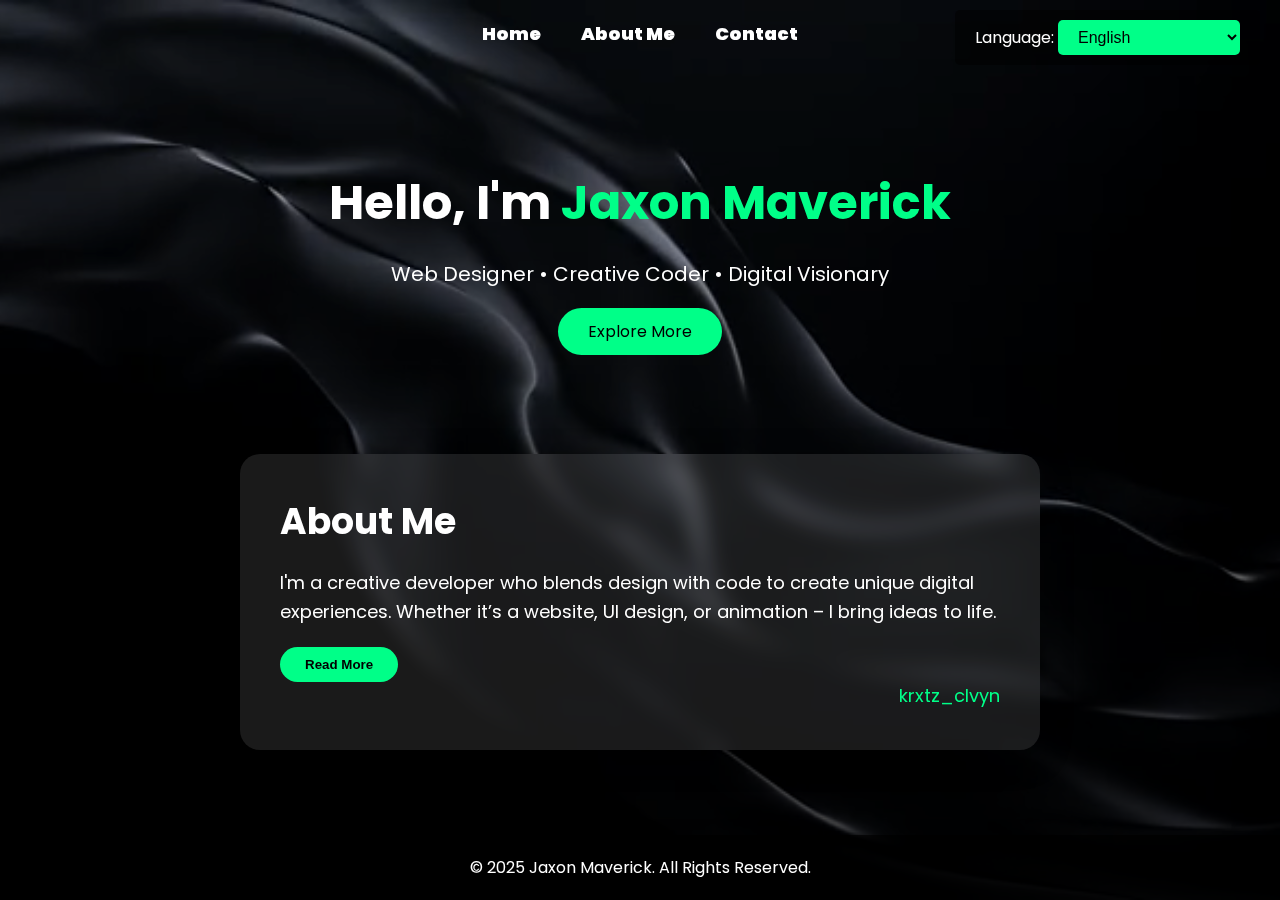
<file: index.html>
<!DOCTYPE html>
<html lang="en">

<head>
  <meta charset="UTF-8" />
  <meta name="viewport" content="width=device-width, initial-scale=1.0" />
  <title>Jaxon Maverick | Portfolio</title>
  <link rel="stylesheet" href="index styles.css" />
  <link href="https://fonts.googleapis.com/css2?family=Poppins:wght@400;700&display=swap" rel="stylesheet">
</head>

<body>

  <!-- Video Background -->
  <video id="videoBackground" autoplay muted loop>
    <source src="d1cc3d9fa074a1f6c12c82eabfbe02d4.mp4" type="video/mp4" />
    Your browser does not support the video tag.
  </video>
 
  <!-- Gradient Overlay -->
  <div class="overlay"></div>
   <nav>
        <a id="Home" href="index.html"><strong>Home</strong></a>
        <a id="About me"href="About me.html"><strong>About Me</strong></a>
        <a id="Contact me"href="contact me.html"><strong>Contact</strong></a>
        
    <div class="language-switcher">Language:
        <select id="languageSelect" onchange="changeLanguage()">
            <option value="en">English</option>
            <option value="zh">Mandarin Chinese</option>
            <option value="es">Spanish</option>
            <option value="ta">Tamil</option>
            <option value="ar">Arabic</option>
        </select>
    </div>
    </nav>
  <!-- Hero Section -->
  <header class="hero">


    <div class="hero-content">
      <h1>Hello, I'm <span class="highlight">Jaxon Maverick</span></h1>
      <p>Web Designer • Creative Coder • Digital Visionary</p>
      <a href="#about" class="hero-btn">Explore More</a>
    </div>
  </header>

  <!-- Main Content -->
  <section id="about" class="glass-section">
    <h2>About Me</h2>
    <p>
      I'm a creative developer who blends design with code to create unique digital experiences. Whether it’s a website, UI design, or animation – I bring ideas to life. 
      <span id="more-text" style="display: none;">
        <br><br>Outside the screen, I’m into football, photography, and music. Let’s connect and create something awesome.
      </span>
    </p>
    <button id="read-more-btn" onclick="toggleText()">Read More</button> 
    <p style="text-align: right; color: #00ff88;">krxtz_clvyn</p>
    
  </section>

  <!-- JavaScript -->
  <script>
    function toggleText() {
      const moreText = document.getElementById("more-text");
      const btn = document.getElementById("read-more-btn");

      if (moreText.style.display === "none") {
        moreText.style.display = "inline";
        btn.textContent = "Read Less";
      } else {
        moreText.style.display = "none";
        btn.textContent = "Read More";
      }
    }
  </script>
<footer>
    <p>&copy; 2025 Jaxon Maverick. All Rights Reserved.</p>
</footer>
</body>

</html>
</file>
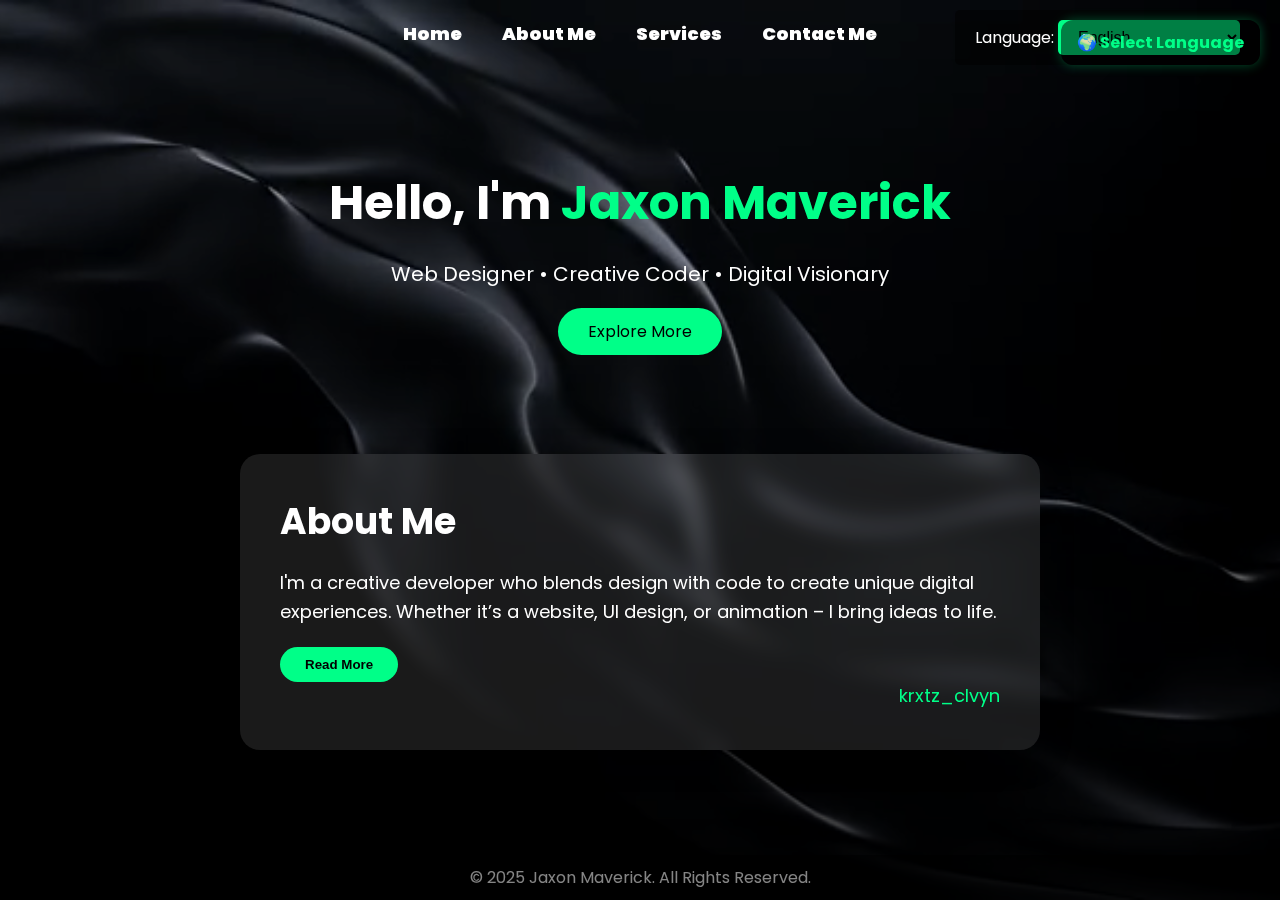
<file: HTML/Website-main/index.html>
<!DOCTYPE html>
<html lang="en">

<head>
  <meta charset="UTF-8" />
  <meta name="viewport" content="width=device-width, initial-scale=1.0" />
  <title>Jaxon Maverick</title>
  <link rel="stylesheet" href="index styles.css" />
  <link href="https://fonts.googleapis.com/css2?family=Poppins:wght@400;700&display=swap" rel="stylesheet">

  <script type="text/javascript">
    function googleTranslateElementInit() {
      new google.translate.TranslateElement({
        pageLanguage: 'en',
        includedLanguages: 'en,zh,es,ta,ar',
        layout: google.translate.TranslateElement.InlineLayout.SIMPLE
      }, 'google_translate_element');
    }
  </script>
  <script type="text/javascript" src="//translate.google.com/translate_a/element.js?cb=googleTranslateElementInit"></script>

</head>

<body>
  <!-- Language Dropdown -->
  <div class="language-dropdown" onclick="toggleLanguageDropdown()">
    🌍 Select Language
    <div class="language-options" id="languageOptions">
      <select id="customLanguageSelect" onchange="translateLanguage(this.value)">
        <option value="">Choose</option>
        <option value="en">English</option>
        <option value="zh-CN">中文</option>
        <option value="es">Español</option>
        <option value="ta">தமிழ்</option>
        <option value="ar">العربية</option>
      </select>
    </div>
  </div>
  
  <!-- Hidden Google Translate div -->
  <div id="google_translate_element" style="display: none;"></div>

  <!-- Video Background -->
  <video id="videoBackground" autoplay muted loop>
    <source src="d1cc3d9fa074a1f6c12c82eabfbe02d4.mp4" type="video/mp4" />
  </video>
  
  <!-- Gradient Overlay -->
  <div class="overlay"></div>
    <!-- Navigation Menu -->
    <nav>
      <a id="home-link" href="index.html"><strong>Home</strong></a>
      <a id="about-link" href="About me.html"><strong>About Me</strong></a>
      <a id="service-link" href="services.html"><strong>Services</strong></a>
      <a id="contact-link" href="contact me.html"><strong>Contact Me</strong></a>

      <div class="language-switcher">Language:
          <select id="languageSelect" onchange="changeLanguage()">
              <option value="en">English</option>
              <option value="zh">Mandarin Chinese</option>
              <option value="es">Spanish</option>
              <option value="ta">Tamil</option>
              <option value="ar">Arabic</option>
          </select>
      </div>
  </nav>

  <!-- Hero Section -->
  <header class="hero">
    <div class="hero-content">
      <h1>Hello, I'm <span class="highlight">Jaxon Maverick</span></h1>
      <p>Web Designer • Creative Coder • Digital Visionary</p>
      <a href="About me.html" class="hero-btn">Explore More</a>
    </div>
  </header>

  <!-- Main Content -->
  <section id="about" class="glass-section">
    <h2>About Me</h2>
    <p>
      I'm a creative developer who blends design with code to create unique digital experiences. Whether it’s a website, UI design, or animation – I bring ideas to life. 
      <span id="more-text" style="display: none;">
        <br><br>Outside the screen, I’m into football, photography, and music. Let’s connect and create something awesome.
      </span>
    </p>
    <button id="read-more-btn" onclick="toggleText()">Read More</button> 
    <p style="text-align: right; color: #00ff88;">krxtz_clvyn</p>
  </section>

  <!-- JavaScript -->
  <script type="text/javascript">
    function googleTranslateElementInit() {
      new google.translate.TranslateElement({
        pageLanguage: 'en'
      }, 'google_translate_element');
    }

    function toggleLanguageDropdown() {
      const dropdown = document.querySelector('.language-dropdown');
      dropdown.classList.toggle('active');
    }

    function translateLanguage(lang) {
      const select = document.querySelector('.goog-te-combo');
      if (select) {
        select.value = lang;
        select.dispatchEvent(new Event('change'));
      }
    }

    function toggleText() {
      const moreText = document.getElementById("more-text");
      const btn = document.getElementById("read-more-btn");

      if (moreText.style.display === "none") {
        moreText.style.display = "inline";
        btn.textContent = "Read Less";
      } else {
        moreText.style.display = "none";
        btn.textContent = "Read More";
      }
    }
  </script>

  <footer>
    <p>&copy; 2025 Jaxon Maverick. All Rights Reserved.</p>
  </footer>
</body>

</html>
</file>
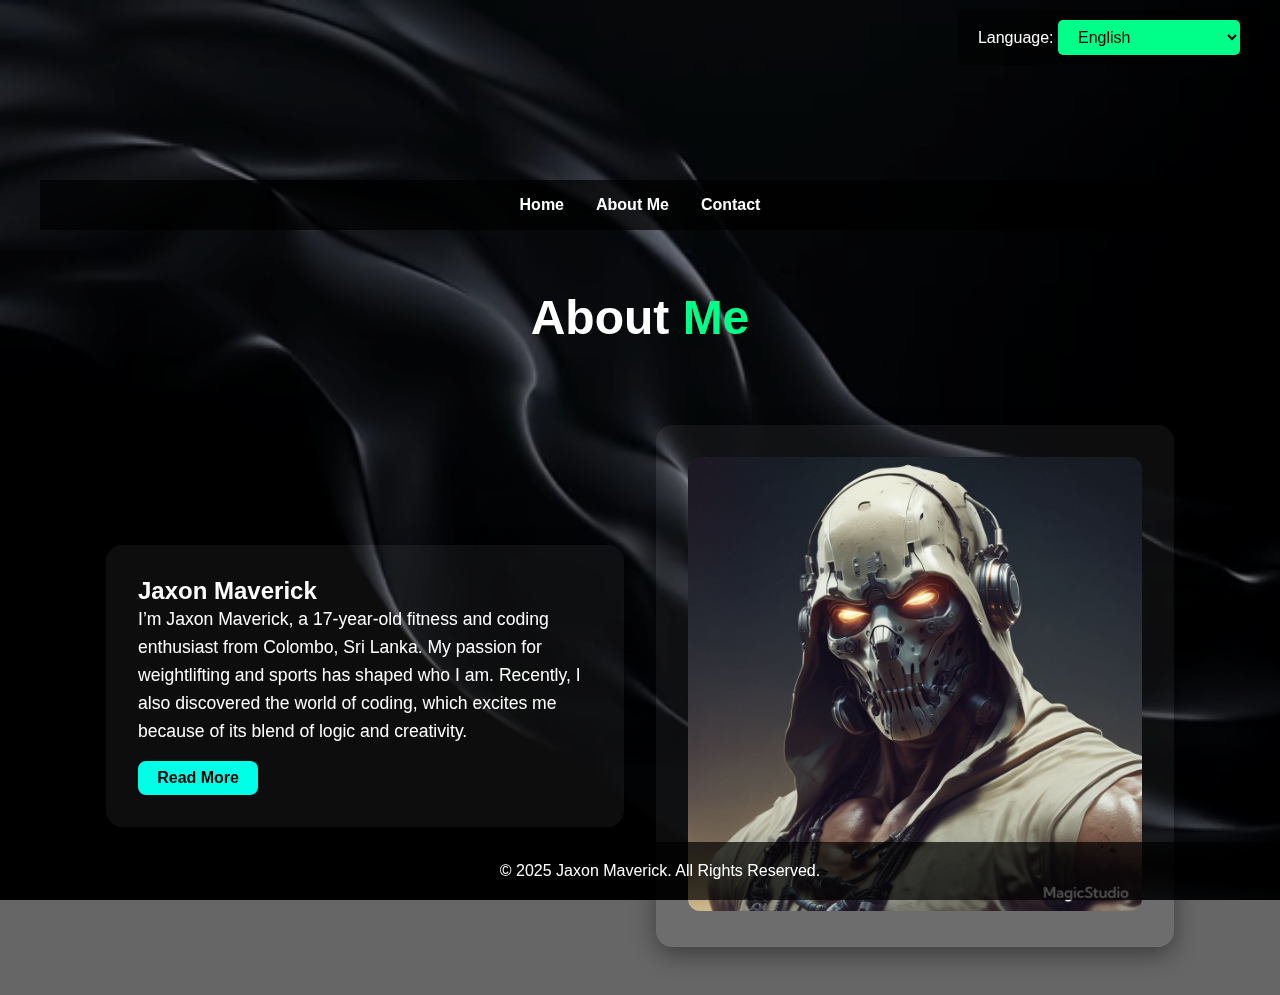
<file: About me.html>
<!DOCTYPE html>
<html lang="en">

<head>
  <meta charset="UTF-8" />
  <meta name="viewport" content="width=device-width, initial-scale=1.0" />
  <link rel="stylesheet" href="About styles.css" />
  <title>About Myself</title>
  <style>
    body {
      margin: 0;
      font-family: 'Segoe UI', Tahoma, Geneva, Verdana, sans-serif;
      color: #fff;
      background: rgba(0, 0, 0, 0.6);
    }

    video#videoBackground {
      position: fixed;
      top: 0;
      left: 0;
      min-width: 100%;
      min-height: 100%;
      z-index: -1;
      object-fit: cover;
      filter: brightness(0.5);
    }

    nav {
      background: rgba(0, 0, 0, 0.7);
      padding: 1rem 2rem;
      display: flex;
      justify-content: center;
      gap: 2rem;
      position: sticky;
      top: 0;
      z-index: 10;
    }

    nav a {
      color: #fff;
      text-decoration: none;
      font-weight: bold;
      transition: color 0.3s;
    }

    nav a:hover {
      color: #00ffe7;
    }

    .content {
      max-width: 1100px;
      margin: 0 auto;
      padding: 3rem 1rem;
    }

    h1 {
      text-align: center;
      font-size: 3rem;
      margin-bottom: 2rem;
    }

    .two-column-container {
      display: flex;
      flex-wrap: wrap;
      gap: 2rem;
      align-items: center;
      justify-content: center;
    }

    .box {
      background-color: rgba(255, 255, 255, 0.05);
      padding: 2rem;
      border-radius: 16px;
      box-shadow: 0 8px 24px rgba(0, 0, 0, 0.4);
      flex: 1 1 45%;
      transition: transform 0.3s ease;
    }

    .box:hover {
      transform: translateY(-5px);
    }

    .image-container img {
      width: 100%;
      border-radius: 12px;
      object-fit: cover;
    }

    .scrollable-paragraph p {
      font-size: 1.1rem;
      line-height: 1.6;
    }

    #read-more-btn {
      margin-top: 1rem;
      padding: 0.5rem 1.2rem;
      font-size: 1rem;
      border: none;
      background-color: #00ffe7;
      color: #000;
      border-radius: 8px;
      cursor: pointer;
      transition: background-color 0.3s;
    }

    #read-more-btn:hover {
      background-color: #00ccb8;
    }

    @media (max-width: 768px) {
      .two-column-container {
        flex-direction: column;
      }
    }
  </style>
  <script>
    function toggleText() {
      const moreText = document.getElementById("more-text");
      const btn = document.getElementById("read-more-btn");

      if (moreText.style.display === "none") {
        moreText.style.display = "inline";
        btn.textContent = "Read Less";
      } else {
        moreText.style.display = "none";
        btn.textContent = "Read More";
      }
    }

    window.onload = () => {
      document.getElementById("more-text").style.display = "none";
    };
  </script>
</head>

<body>
  <!-- Background Video -->
  <video id="videoBackground" autoplay muted loop>
    <source src="d1cc3d9fa074a1f6c12c82eabfbe02d4.mp4" type="video/mp4" />
    Your browser does not support the video tag.
  </video>
 <header class="hero">
    <nav>
        <a id="Home" href="index.html"><strong>Home</strong></a>
        <a id="About me"href="About me.html"><strong>About Me</strong></a>
        <a id="Contact me"href="contact me.html"><strong>Contact</strong></a>
        
    <div class="language-switcher">Language:
        <select id="languageSelect" onchange="changeLanguage()">
            <option value="en">English</option>
            <option value="zh">Mandarin Chinese</option>
            <option value="es">Spanish</option>
            <option value="ta">Tamil</option>
            <option value="ar">Arabic</option>
        </select>
    </div>
    </nav>
 </header>
<div class="hero-content">
    <h1>About <span class="highlight">Me</span></h1>
</div>
  <div class="content">
    
    <div class="two-column-container">
      <div class="box scrollable-paragraph">
        <h2><strong>Jaxon Maverick</strong></h2>
        <p>
          I’m Jaxon Maverick, a 17-year-old fitness and coding enthusiast from Colombo, Sri Lanka. My passion for weightlifting and sports has shaped who I am. Recently, I also discovered the world of coding, which excites me because of its blend of logic and creativity.
          <span id="more-text">
            <br><br>
            I’ve been learning Python, JavaScript, and HTML/CSS. I enjoy how a few lines of code can create something powerful — from websites to games. Coding feels like an art form, just like fitness does to me.
          </span>
        </p>
        <button id="read-more-btn" onclick="toggleText()">Read More</button>
      </div>
      <div class="box image-container">
        <img src="magicstudio-art.jpg" alt="Jaxon Maverick" />
      </div>
    </div>
  </div>
  <footer>
    <p>&copy; 2025 Jaxon Maverick. All Rights Reserved.</p>
</footer>
</body>

</html>
</file>
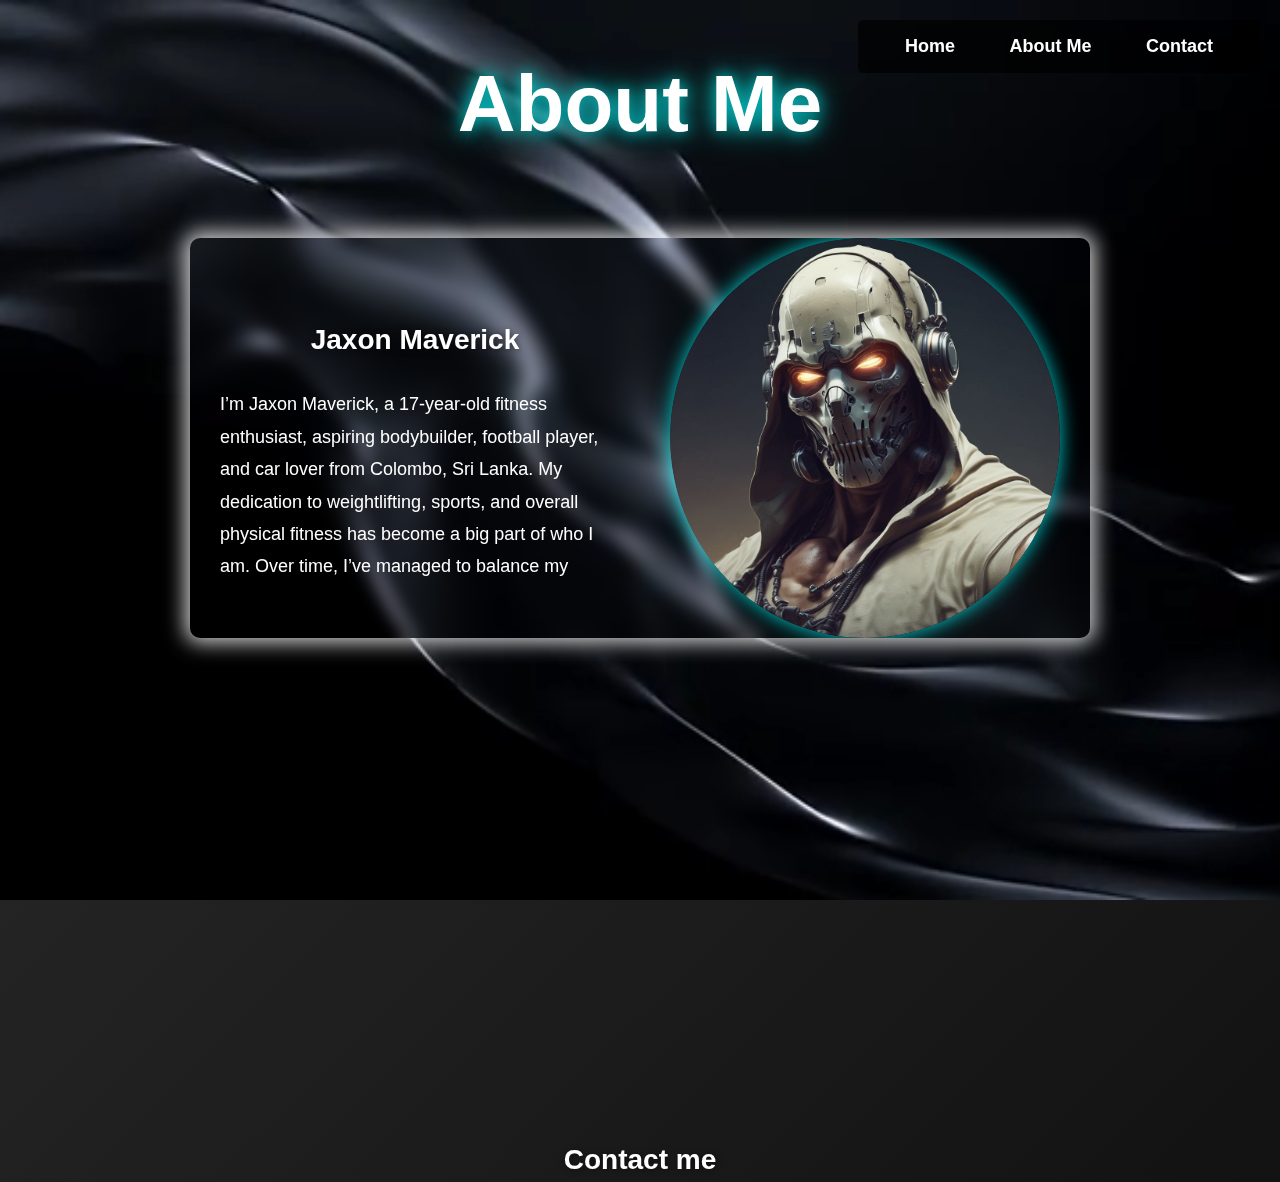
<file: about.html>
<!DOCTYPE html>
<html lang="en">

<head>
    <meta charset="UTF-8">
    <meta name="viewport" content="width=device-width, initial-scale=1.0">
    <link rel="stylesheet" href="styles.css">
    <title>About Myself</title>
</head>

<body>

    <!-- Video Background -->
    <video id="videoBackground" autoplay muted loop>
        <source src="d1cc3d9fa074a1f6c12c82eabfbe02d4.mp4" type="video/mp4">
        Your browser does not support the video tag.
    </video>

<!-- Navigation Menu -->
<nav>
    <a href="#home"><strong>Home</strong></a>
    <a href="#about me"><strong>About Me</strong></a>
    <a href="#contact"><strong>Contact</strong></a>  <!-- Updated href to match section id -->
</nav>


    <!-- Main Content Section -->
    <div class="content">
        <!-- Home Section -->
        <section id="home">
            <h1>About Me</h1>
        </section>

        <!-- Flexbox Container for Left and Right Sections -->
        <div class="two-column-container">

            <!-- About Section -->
            <section id="about" class="box diagonal-section">
                <div class="scrollable-paragraph">
                    <h2><strong>Jaxon Maverick</strong></h2>
                    <br>
                    <p id="about-text">
                        I’m Jaxon Maverick, a 17-year-old fitness enthusiast, aspiring bodybuilder, football player, and car lover from Colombo, Sri Lanka. My dedication to weightlifting, sports, and overall physical fitness has become a big part of who I am. Over time, I’ve managed to balance my passion for fitness with my love for football and cars, and it’s been incredible to see how it has inspired many young people, not just in Sri Lanka, but from all around the world.
                        <br><br>
                        <!-- Hidden part -->
                        <span id="more-text" style="display:none;">This journey has not only taught me discipline and resilience but also helped me build valuable relationships within the fitness community. My goal is to become an inspiration to others by showing them that with determination and focus, anything is possible.</span>
                    </p>
                    <button id="read-more-btn" onclick="toggleText()">Read More</button>
                </div>
                <div class="image-container">
                    <!-- image -->
                    <img src="magicstudio-art.jpg" alt="Jaxon Maverick">
                </div>
            </section>
        </div>

    <script>
        // JavaScript function to toggle the "Read More" section
        function toggleText() {
            var moreText = document.getElementById("more-text");
            var btn = document.getElementById("read-more-btn");

            if (moreText.style.display === "none") {
                moreText.style.display = "inline";
                btn.textContent = "Read Less";
            } else {
                moreText.style.display = "none";
                btn.textContent = "Read More";
            }
        }
    </script>

</div>
<br>
<br>
<br>
<br>
<br>
<br>
<br>
<br>
<br>
<br>
<br>
<br>
<br>
<br>
<br>
<br>
<section id="contact">
    <h2>Contact me</h2>
</section>


</body>

</html>
</file>
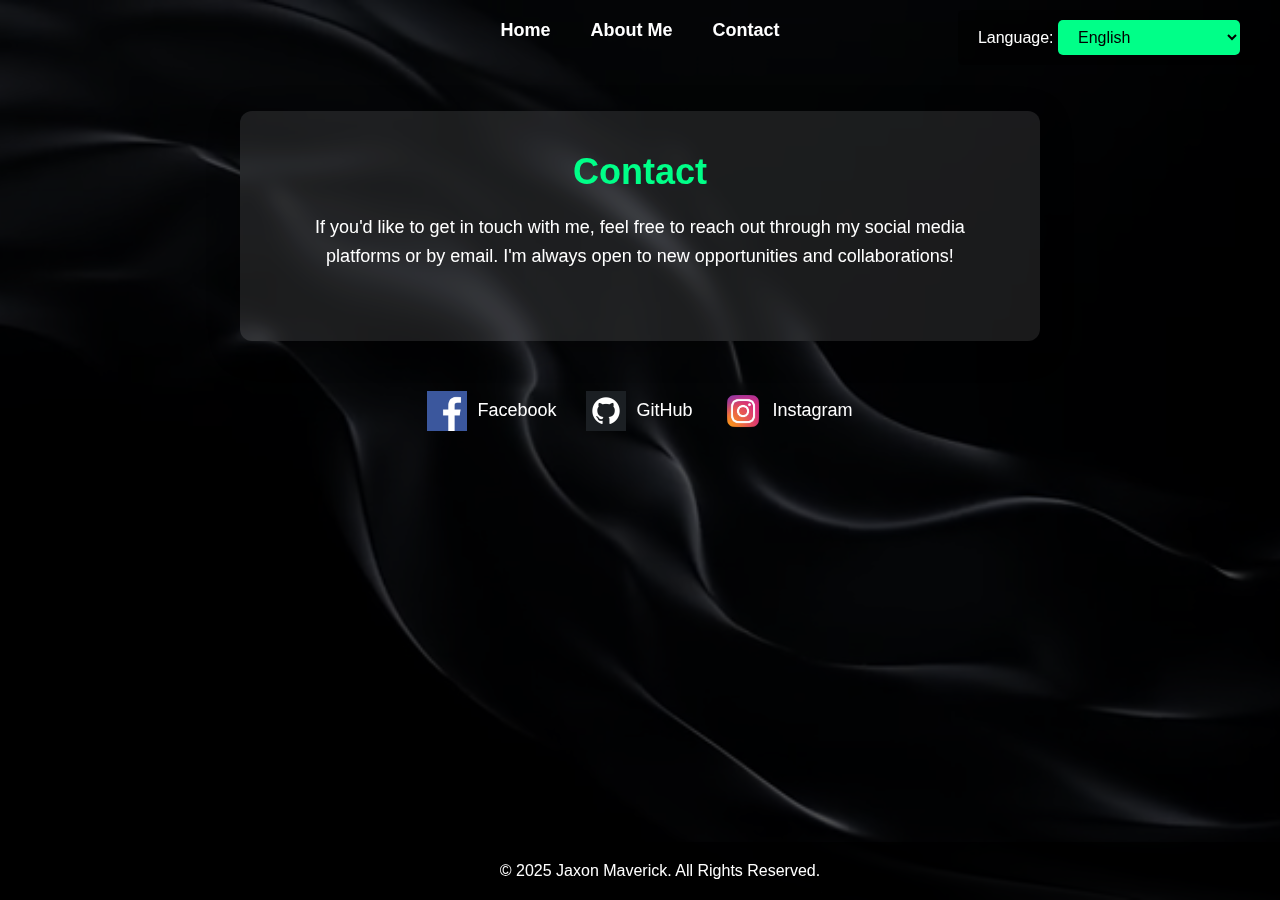
<file: contact me.html>
<!DOCTYPE html>
<html lang="en">

<head>
    <meta charset="UTF-8">
    <meta name="viewport" content="width=device-width, initial-scale=1.0">
    <title>Contact Me | Jaxon Maverick</title>
    <link rel="stylesheet" href="Contact styles.css">
</head>

<body>
    <!-- Language Switcher Bar -->

    <!-- Video Background -->
    <video id="videoBackground" autoplay muted loop>
        <source src="d1cc3d9fa074a1f6c12c82eabfbe02d4.mp4" type="video/mp4">
        Your browser does not support the video tag.
    </video>

    <!-- Navigation Menu -->
    <nav>
        <a id="Home" href="index.html"><strong>Home</strong></a>
        <a id="About me"href="About me.html"><strong>About Me</strong></a>
        <a id="Contact me"href="contact me.html"><strong>Contact</strong></a>
        
    <div class="language-switcher">Language:
        <select id="languageSelect" onchange="changeLanguage()">
            <option value="en">English</option>
            <option value="zh">Mandarin Chinese</option>
            <option value="es">Spanish</option>
            <option value="ta">Tamil</option>
            <option value="ar">Arabic</option>
        </select>
    </div>
    </nav>

    <!-- Contact Section -->
    <section class="contact-box" id="contact">
        <h2><strong>Contact</strong></h2>
        <p id="contact-description">If you'd like to get in touch with me, feel free to reach out through my social media platforms or by email. I'm always open to new opportunities and collaborations!</p>
    </section>

    <!-- Social Icons -->
    <div class="social-icons-container">
        <a href="https://www.facebook.com/yourprofile" class="social-icon" target="_blank">
            <img src="15707884.png" alt="Facebook" class="social-icon-image">
            <span id="facebook-text">Facebook</span>
        </a>
        <a href="https://github.com/ChrisCalvin1" class="social-icon" target="_blank">
            <img src="github-6980894_1280.webp" alt="GitHub" class="social-icon-image">
            <span id="github-text">GitHub</span>
        </a>
        <a href="https://www.instagram.com/krxtz_clvyn/" class="social-icon" target="_blank">
            <img src="insta .png" alt="Instagram" class="social-icon-image">
            <span id="instagram-text">Instagram</span>
        </a>
    </div>

    <!-- Footer -->
    <footer>
        <p id="footer-text">&copy; 2025 Jaxon Maverick. All Rights Reserved.</p>
    </footer>

    <script>
        // Language Translations
        const translations = {
            "en": {
                "contact-description": "If you'd like to get in touch with me, feel free to reach out through my social media platforms or by email. I'm always open to new opportunities and collaborations!",
                "facebook-text": "Facebook",
                "github-text": "GitHub",
                "instagram-text": "Instagram",
                "footer-text": "&copy; 2025 Jaxon Maverick. All Rights Reserved.",
                "contact-title": "Contact"
            },
            "zh": {
                "contact-description": "如果您想与我联系，可以通过我的社交媒体平台或电子邮件与我联系。我始终欢迎新的机会和合作！",
                "facebook-text": "Facebook",
                "github-text": "GitHub",
                "instagram-text": "Instagram",
                "footer-text": "&copy; 2025 贾克逊·马弗里克。保留所有权利。",
                "contact-title": "联系"
            },
            "es": {
                "contact-description": "Si desea ponerse en contacto conmigo, no dude en ponerse en contacto a través de mis plataformas de redes sociales o por correo electrónico. ¡Siempre estoy abierto a nuevas oportunidades y colaboraciones!",
                "facebook-text": "Facebook",
                "github-text": "GitHub",
                "instagram-text": "Instagram",
                "footer-text": "&copy; 2025 Jaxon Maverick. Todos los derechos reservados.",
                "contact-title": "Contacto"
            },
            "ta": {
                "contact-description": "நான் தொடர்பு கொள்ள விரும்பினால், எனது சமூக ஊடக தளங்கள் அல்லது மின்னஞ்சல் வழியாக எதையும் தொடர்புகொள்க. நான் எப்போதும் புதிய வாய்ப்புகளுக்கும் கூட்டாண்மைகளுக்கும் திறந்த மனதுடன் இருக்கின்றேன்!",
                "facebook-text": "Facebook",
                "github-text": "GitHub",
                "instagram-text": "Instagram",
                "footer-text": "&copy; 2025 Jaxon Maverick. அனைத்து உரிமைகளும் பாதுகாக்கப்பட்டுள்ளன.",
                "contact-title": "தொடர்பு"
            },
            "ar": {
                "contact-description": "إذا كنت ترغب في التواصل معي، فلا تتردد في الوصول من خلال منصات وسائل التواصل الاجتماعي الخاصة بي أو عبر البريد الإلكتروني. أنا دائمًا منفتح على الفرص الجديدة والتعاون!",
                "facebook-text": "فيسبوك",
                "github-text": "جيت هاب",
                "instagram-text": "إنستجرام",
                "footer-text": "&copy; 2025 جاكسون مايفريك. جميع الحقوق محفوظة.",
                "contact-title": "اتصل"
            }
        };

        // Function to change language
        function changeLanguage() {
            const language = document.getElementById('languageSelect').value;

            // Update text content based on selected language
            document.getElementById('contact-description').innerText = translations[language]["contact-description"];
            document.getElementById('facebook-text').innerText = translations[language]["facebook-text"];
            document.getElementById('github-text').innerText = translations[language]["github-text"];
            document.getElementById('instagram-text').innerText = translations[language]["instagram-text"];
            document.getElementById('footer-text').innerHTML = translations[language]["footer-text"];
            document.getElementById('contact').querySelector('h2').innerText = translations[language]["contact-title"];
        }
    </script>
</body>

</html>
</file>
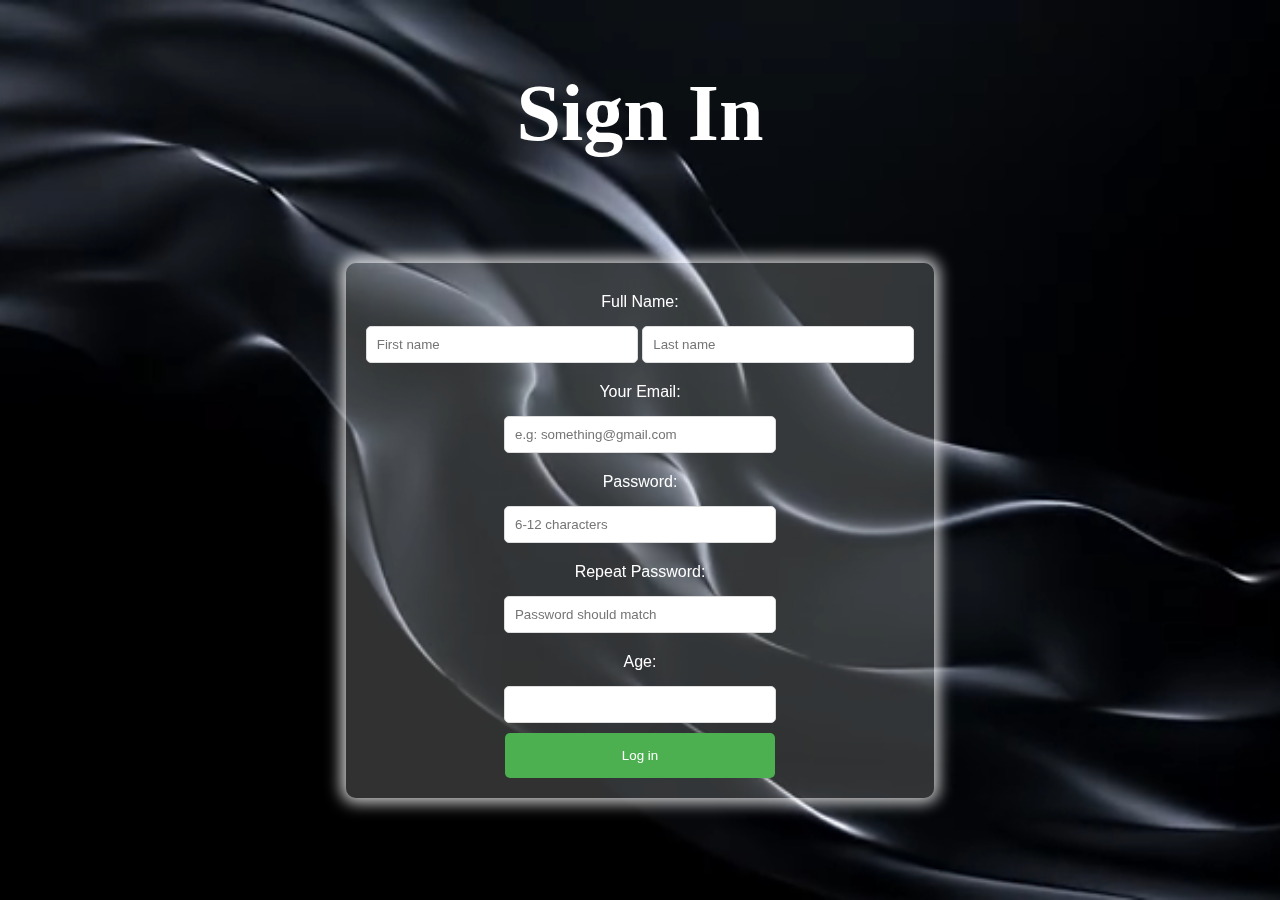
<file: Login page.html>
<!DOCTYPE html>
<html lang="en">
<head>
    <meta charset="UTF-8">
    <meta name="viewport" content="width=device-width, initial-scale=1.0">
    <title>Sign In</title>
    <style>
        /* Reset default body margin and padding */
        body, h1, p, input {
            margin: 0;
            padding: 0;
            font-family: Arial,'Times New Roman', sans-serif;
        }

        /* Body styling */
        body {
            background-color: #000000; /* Black background */
            color: #fff;
            font-size: 16px;
            text-align: center;
            position: relative;
            height: 100vh;
        }

        /* Header styling */
        h1 {
            font-weight: bold;
            font-family: 'Times New Roman';
            color: #fff;
            font-size: 80px;
            margin: 50px 0;
        }

        /* Video background */
        #videoBackground {
            position: absolute;
            top: 0;
            left: 0;
            width: 100%;
            height: 100%;
            object-fit: cover; /* Ensures the video covers the full screen */
            z-index: -1; /* Keep the video behind the content */
        }

        /* Form container */
        form {
    background: rgba(181, 184, 181, 0.267); /* White background with slight transparency */
    padding: 20px;
    border-radius: 10px;
    display: inline-block;
    box-shadow: 0 0 15px 5px rgba(255, 255, 255, 0.8); /* Green glow effect */
}

        /* Label and input fields styling */
        label {
            display: block;
            margin: 10px 0 5px;
        }

        input[type="text"], input[type="email"], input[type="password"], input[type="number"] {
            padding: 10px;
            margin: 10px 0;
            width: 250px;
            border-radius: 5px;
            border: 1px solid #ddd;
        }

        input[type="submit"] {
            background-color: #4CAF50;
            color: white;
            border: none;
            padding: 15px;
            width: 270px;
            border-radius: 5px;
            cursor: pointer;
        }

        input[type="submit"]:hover {
            background-color: #45a049;
        }

        /* Error messages */
        .error {
            color: red;
            font-size: 14px;
            margin-top: 5px;
        }
    </style>
</head>
<body>

    <!-- Video Background -->
    <video id="videoBackground" autoplay muted loop>
        <source src="d1cc3d9fa074a1f6c12c82eabfbe02d4.mp4" type="video/mp4">
        Your browser does not support the video tag.
    </video>

    <br/>
    <h1>Sign In</h1>
    <br/>
    <br/>
    <br/>

    <!-- Sign-in Form -->
    <form onsubmit="return validateForm()" action="home.html">
        <div>
            <label for="firstName">Full Name:</label>
            <input type="text" id="firstName" placeholder="First name" required>
            <input type="text" id="lastName" placeholder="Last name" required>
        </div>

        <div>
            <label for="email">Your Email:</label>
            <input type="email" id="email" placeholder="e.g: something@gmail.com" required>
            <div id="emailError" class="error"></div>
        </div>

        <div>
            <label for="password">Password:</label>
            <input type="password" id="password" placeholder="6-12 characters" maxlength="12" required>
            <div id="passwordError" class="error"></div>
        </div>

        <div>
            <label for="repeatPassword">Repeat Password:</label>
            <input type="password" id="repeatPassword" placeholder="Password should match" maxlength="12" required>
            <div id="repeatPasswordError" class="error"></div>
        </div>

        <div>
            <label for="age">Age:</label>
            <input type="number" id="age" name="age" min="6" max="40" required>
        </div>

        <div>
            <input type="submit" value="Log in">
        </div>
    </form>

    <script>
        function validateForm() {
            let isValid = true;

            // Clear previous errors
            document.getElementById("emailError").textContent = "";
            document.getElementById("passwordError").textContent = "";
            document.getElementById("repeatPasswordError").textContent = "";

            // Email validation
            const email = document.getElementById("email").value;
            const emailPattern = /^[a-zA-Z0-9._%+-]+@[a-zA-Z0-9.-]+\.[a-zA-Z]{2,}$/;
            if (!emailPattern.test(email)) {
                document.getElementById("emailError").textContent = "Please enter a valid email.";
                isValid = false;
            }

            // Password validation
            const password = document.getElementById("password").value;
            if (password.length < 6 || password.length > 12) {
                document.getElementById("passwordError").textContent = "Password must be between 6 and 12 characters.";
                isValid = false;
            }

            // Repeat Password validation
            const repeatPassword = document.getElementById("repeatPassword").value;
            if (password !== repeatPassword) {
                document.getElementById("repeatPasswordError").textContent = "Passwords do not match.";
                isValid = false;
            }

            return isValid; // Prevent form submission if validation fails
        }
    </script>
</body>
</html>
</file>
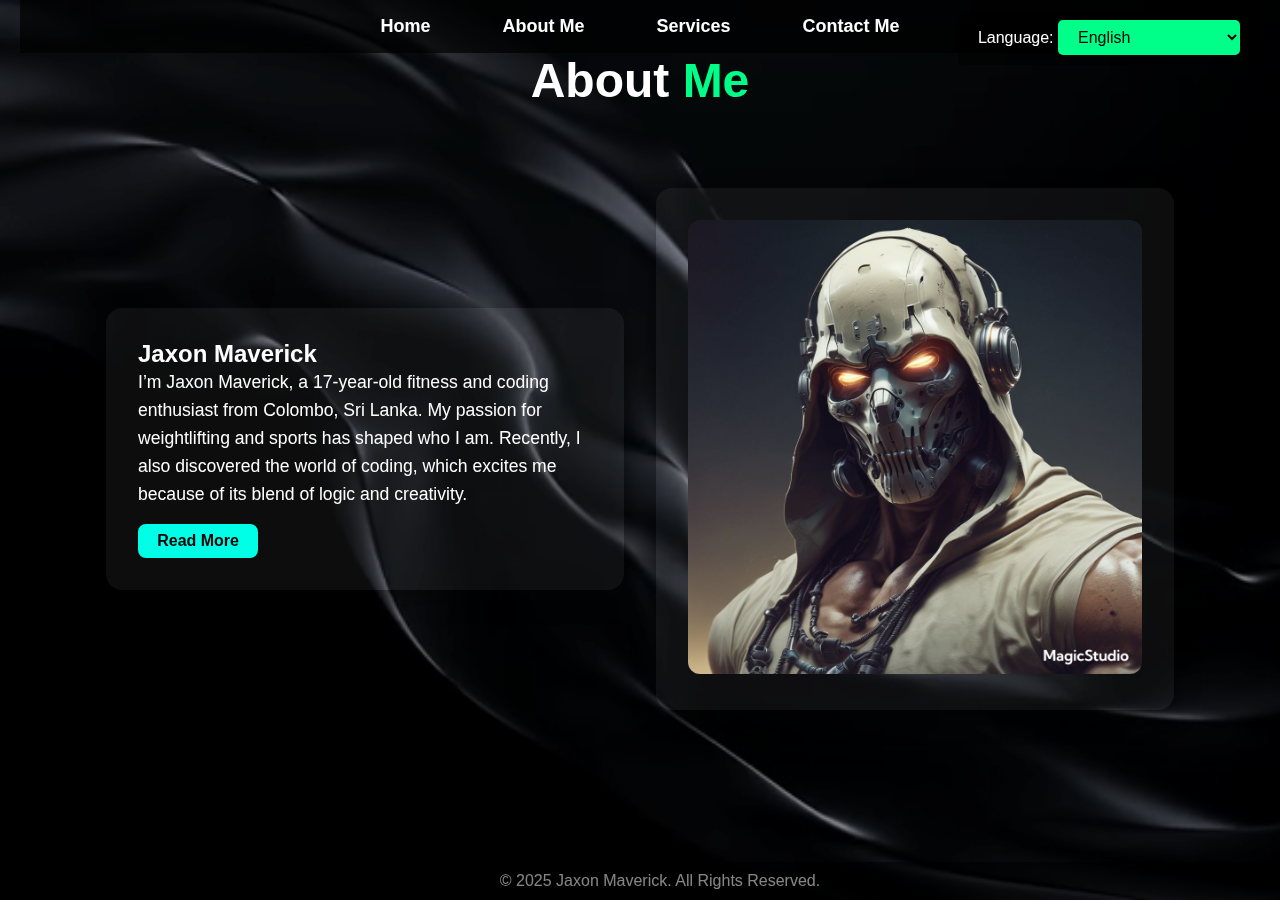
<file: HTML/Website-main/About me.html>
<!DOCTYPE html> 
<html lang="en">
<head>
  <meta charset="UTF-8" />
  <meta name="viewport" content="width=device-width, initial-scale=1.0" />
  <link rel="stylesheet" href="About styles.css" />
  <title>About Myself</title>
  <style>
    body {
      margin: 0;
      font-family: 'Segoe UI', Tahoma, Geneva, Verdana, sans-serif;
      color: #fff;
      background: rgba(0, 0, 0, 0.6);
    }

    video#videoBackground {
      position: fixed;
      top: 0;
      left: 0;
      min-width: 100%;
      min-height: 100%;
      z-index: -1;
      object-fit: cover;
      filter: brightness(0.5);
    }

    nav {
      background: rgba(0, 0, 0, 0.7);
      padding: 1rem 2rem;
      display: flex;
      justify-content: center;
      gap: 2rem;
      position: sticky;
      top: 0;
      z-index: 10;
    }

    nav a {
      color: #fff;
      text-decoration: none;
      font-weight: bold;
      transition: color 0.3s;
    }

    nav a:hover {
      color: #00ffe7;
    }

    .content {
      max-width: 1100px;
      margin: 0 auto;
      padding: 3rem 1rem;
    }

    h1 {
      text-align: center;
      font-size: 3rem;
      margin-bottom: 2rem;
    }

    .two-column-container {
      display: flex;
      flex-wrap: wrap;
      gap: 2rem;
      align-items: center;
      justify-content: center;
    }

    .box {
      background-color: rgba(255, 255, 255, 0.05);
      padding: 2rem;
      border-radius: 16px;
      box-shadow: 0 8px 24px rgba(0, 0, 0, 0.4);
      flex: 1 1 45%;
      transition: transform 0.3s ease;
    }

    .box:hover {
      transform: translateY(-5px);
    }

    .image-container img {
      width: 100%;
      border-radius: 12px;
      object-fit: cover;
    }

    .scrollable-paragraph p {
      font-size: 1.1rem;
      line-height: 1.6;
    }

    #read-more-btn {
      margin-top: 1rem;
      padding: 0.5rem 1.2rem;
      font-size: 1rem;
      border: none;
      background-color: #00ffe7;
      color: #000;
      border-radius: 8px;
      cursor: pointer;
      transition: background-color 0.3s;
    }

    #read-more-btn:hover {
      background-color: #00ccb8;
    }

    @media (max-width: 768px) {
      .two-column-container {
        flex-direction: column;
      }
    }
  </style>
  <script>
    function toggleText() {
      const moreText = document.getElementById("more-text");
      const btn = document.getElementById("read-more-btn");

      if (moreText.style.display === "none") {
        moreText.style.display = "inline";
        btn.textContent = translations[document.getElementById("languageSelect").value].readLess;
      } else {
        moreText.style.display = "none";
        btn.textContent = translations[document.getElementById("languageSelect").value].readMore;
      }
    }

    window.onload = () => {
      document.getElementById("more-text").style.display = "none";
    };

    const translations = {
      en: {
        navHome: "Home",
        navAbout: "About Me",
        navContact: "Contact",
        heading: "About <span class='highlight'>Me</span>",
        name: "Jaxon Maverick",
        bioPart1: "I’m Jaxon Maverick, a 17-year-old fitness and coding enthusiast from Colombo, Sri Lanka...",
        moreText: "I’ve been learning Python, JavaScript, and HTML/CSS...",
        readMore: "Read More",
        readLess: "Read Less",
        footer: "&copy; 2025 Jaxon Maverick. All Rights Reserved."
      },
      zh: {
        navHome: "主页",
        navAbout: "关于我",
        navContact: "联系我",
        heading: "关于<span class='highlight'>我</span>",
        name: "贾克森·马弗里克",
        bioPart1: "我叫贾克森·马弗里克，来自斯里兰卡科伦坡，是一名17岁的健身和编程爱好者...",
        moreText: "我正在学习Python、JavaScript和HTML/CSS...",
        readMore: "阅读更多",
        readLess: "收起",
        footer: "&copy; 2025 贾克森·马弗里克。保留所有权利。"
      },
      es: {
        navHome: "Inicio",
        navAbout: "Sobre mí",
        navContact: "Contacto",
        heading: "Sobre <span class='highlight'>mí</span>",
        name: "Jaxon Maverick",
        bioPart1: "Soy Jaxon Maverick, un entusiasta del fitness y la programación de 17 años...",
        moreText: "He estado aprendiendo Python, JavaScript y HTML/CSS...",
        readMore: "Leer más",
        readLess: "Leer menos",
        footer: "&copy; 2025 Jaxon Maverick. Todos los derechos reservados."
      },
      ta: {
        navHome: "முகப்பு",
        navAbout: "என்னை பற்றி",
        navContact: "தொடர்பு கொள்ள",
        heading: "<span class='highlight'>என்னை</span> பற்றி",
        name: "ஜாக்சன் மேவரிக்",
        bioPart1: "நான் ஜாக்சன் மேவரிக். இலங்கையின் கொழும்பில் இருந்து வந்த...",
        moreText: "நான் Python, JavaScript மற்றும் HTML/CSS கற்றுக்கொண்டு வருகிறேன்...",
        readMore: "மேலும் படிக்க",
        readLess: "குறைக்க",
        footer: "&copy; 2025 ஜாக்சன் மேவரிக். அனைத்து உரிமைகளும் பாதுகாக்கப்பட்டவை."
      },
      ar: {
        navHome: "الرئيسية",
        navAbout: "عنّي",
        navContact: "اتصل بي",
        heading: "عن <span class='highlight'>نفسي</span>",
        name: "جاكسون مافريك",
        bioPart1: "أنا جاكسون مافريك، شاب يبلغ من العمر 17 عامًا من كولومبو...",
        moreText: "أتعلم حاليًا Python وJavaScript وHTML/CSS...",
        readMore: "اقرأ المزيد",
        readLess: "اقرأ أقل",
        footer: "&copy; 2025 جاكسون مافريك. جميع الحقوق محفوظة."
      }
    };

    function changeLanguage() {
      const lang = document.getElementById("languageSelect").value;
      const t = translations[lang];

      document.getElementById("nav-home").textContent = t.navHome;
      document.getElementById("nav-about").textContent = t.navAbout;
      document.getElementById("nav-contact").textContent = t.navContact;

      document.getElementById("about-heading").innerHTML = t.heading;
      document.getElementById("name").textContent = t.name;
      document.getElementById("bio-part1").textContent = t.bioPart1;
      document.getElementById("more-text").innerHTML = "<br><br>" + t.moreText;

      const btn = document.getElementById("read-more-btn");
      btn.textContent = document.getElementById("more-text").style.display === "none" ? t.readMore : t.readLess;

      document.getElementById("footer-text").innerHTML = t.footer;
    }
  </script>
</head>

<body>
  <!-- Background Video -->
  <video id="videoBackground" autoplay muted loop>
    <source src="d1cc3d9fa074a1f6c12c82eabfbe02d4.mp4" type="video/mp4" />
    Your browser does not support the video tag.
  </video>


  <nav>
    <a id="home-link" href="index.html"><strong>Home</strong></a>
    <a id="about-link" href="About me.html"><strong>About Me</strong></a>
    <a id="service-link" href="services.html"><strong>Services</strong></a>
    <a id="contact-link" href="contact me.html"><strong>Contact Me</strong></a>

    <div class="language-switcher">Language:
        <select id="languageSelect" onchange="changeLanguage()">
            <option value="en">English</option>
            <option value="zh">Mandarin Chinese</option>
            <option value="es">Spanish</option>
            <option value="ta">Tamil</option>
            <option value="ar">Arabic</option>
        </select>
    </div>
</nav>

  <div class="hero-content">
    <h1><span id="about-heading">About <span class="highlight">Me</span></span></h1>
  </div>

  <div class="content">
    <div class="two-column-container">
      <div class="box scrollable-paragraph">
        <h2 id="name"><strong>Jaxon Maverick</strong></h2>
        <p>
          <span id="bio-part1">
            I’m Jaxon Maverick, a 17-year-old fitness and coding enthusiast from Colombo, Sri Lanka. My passion for weightlifting and sports has shaped who I am. Recently, I also discovered the world of coding, which excites me because of its blend of logic and creativity.
          </span>
          <span id="more-text">
            <br><br>
            I’ve been learning Python, JavaScript, and HTML/CSS. I enjoy how a few lines of code can create something powerful — from websites to games. Coding feels like an art form, just like fitness does to me.
          </span>
        </p>
        <button id="read-more-btn" onclick="toggleText()">Read More</button>
      </div>
      <div class="box image-container">
        <img src="magicstudio-art.jpg" alt="Jaxon Maverick" />
      </div>
    </div>
  </div>

  <footer>
    <p id="footer-text">&copy; 2025 Jaxon Maverick. All Rights Reserved.</p>
  </footer>
</body>
</html>
</file>
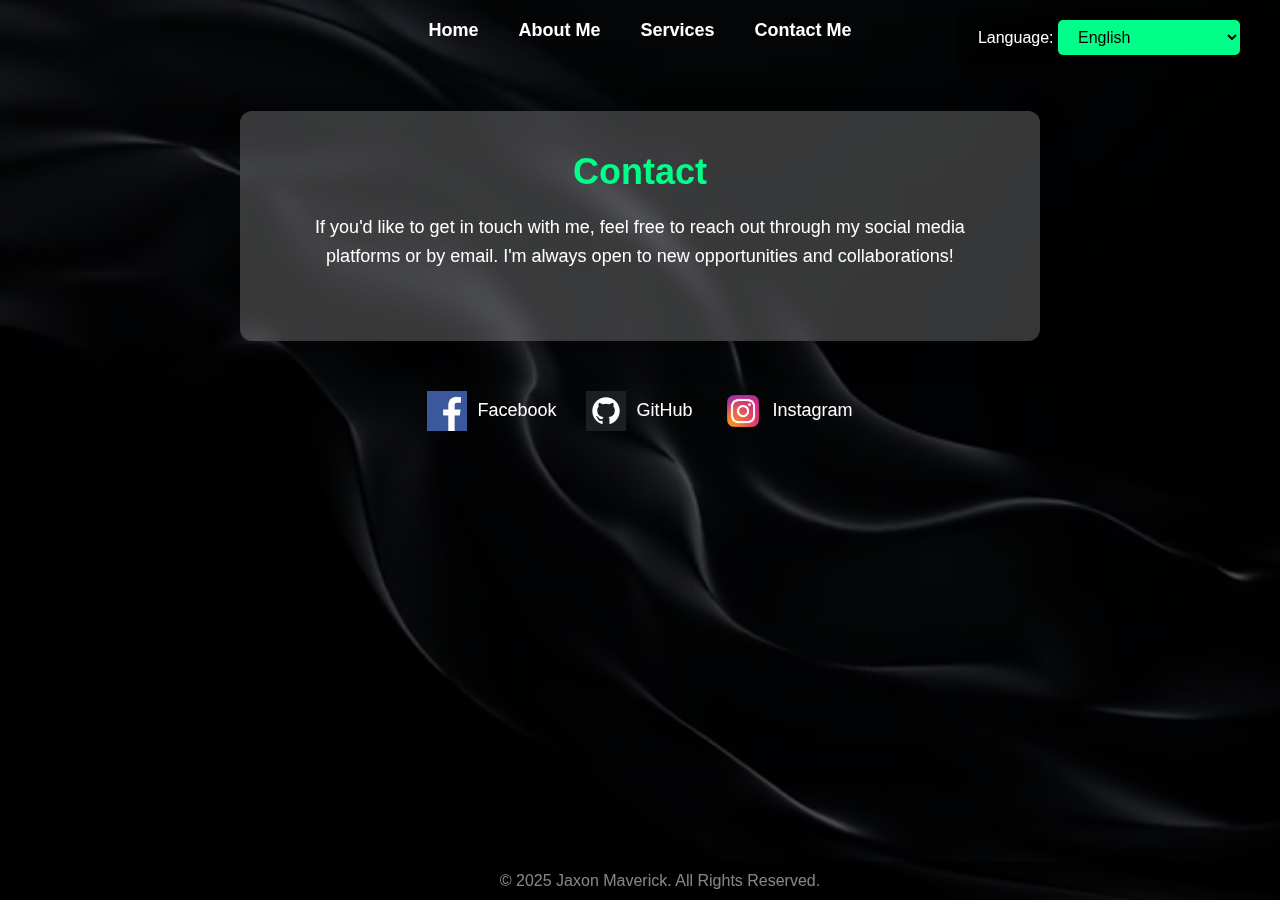
<file: HTML/Website-main/contact me.html>
<!DOCTYPE html>
<html lang="en">

<head>
    <meta charset="UTF-8">
    <meta name="viewport" content="width=device-width, initial-scale=1.0">
    <title>Contact Me | Jaxon Maverick</title>
    <link rel="stylesheet" href="Contact styles.css">
</head>

<body>
    <!-- Video Background -->
    <video id="videoBackground" autoplay muted loop>
        <source src="d1cc3d9fa074a1f6c12c82eabfbe02d4.mp4" type="video/mp4">
        Your browser does not support the video tag.
    </video>

    <!-- Navigation Menu -->
    <nav>
        <a id="home-link" href="index.html"><strong>Home</strong></a>
        <a id="about-link" href="About me.html"><strong>About Me</strong></a>
        <a id="service-link" href="services.html"><strong>Services</strong></a>
        <a id="contact-link" href="contact me.html"><strong>Contact Me</strong></a>
  
        <div class="language-switcher">Language:
            <select id="languageSelect" onchange="changeLanguage()">
                <option value="en">English</option>
                <option value="zh">Mandarin Chinese</option>
                <option value="es">Spanish</option>
                <option value="ta">Tamil</option>
                <option value="ar">Arabic</option>
            </select>
        </div>
    </nav>

    <!-- Contact Section -->    
    <section class="contact-box" id="contact">
        <h2><strong>Contact</strong></h2>
        <p id="contact-description">If you'd like to get in touch with me, feel free to reach out through my social media platforms or by email. I'm always open to new opportunities and collaborations!</p>
    </section>
    

    

    <!-- Social Icons -->
    <div class="social-icons-container">
        <a href="https://www.facebook.com/yourprofile" class="social-icon" target="_blank">
            <img src="15707884.png" alt="Facebook" class="social-icon-image">
            <span id="facebook-text">Facebook</span>
        </a>
        <a href="https://github.com/ChrisCalvin1" class="social-icon" target="_blank">
            <img src="github-6980894_1280.webp" alt="GitHub" class="social-icon-image">
            <span id="github-text">GitHub</span>
        </a>
        <a href="https://www.instagram.com/krxtz_clvyn/" class="social-icon" target="_blank">
            <img src="insta .png" alt="Instagram" class="social-icon-image">
            <span id="instagram-text">Instagram</span>
        </a>
    </div>

    <!-- Footer -->
    <footer>
        <p id="footer-text">&copy; 2025 Jaxon Maverick. All Rights Reserved.</p>
    </footer>

    <script>
        // Language Translations
        const translations = {
            "en": {
                "contact-description": "If you'd like to get in touch with me, feel free to reach out through my social media platforms or by email. I'm always open to new opportunities and collaborations!",
                "facebook-text": "Facebook",
                "github-text": "GitHub",
                "instagram-text": "Instagram",
                "footer-text": "&copy; 2025 Jaxon Maverick. All Rights Reserved.",
                "contact-title": "Contact",
                "home-link": "Home",
                "about-link": "About Me",
                "contact-link": "Contact"
            },
            "zh": {
                "contact-description": "如果您想与我联系，可以通过我的社交媒体平台或电子邮件与我联系。我始终欢迎新的机会和合作！",
                "facebook-text": "Facebook",
                "github-text": "GitHub",
                "instagram-text": "Instagram",
                "footer-text": "&copy; 2025 贾克逊·马弗里克。保留所有权利。",
                "contact-title": "联系",
                "home-link": "主页",
                "about-link": "关于我",
                "contact-link": "联系方式"
            },
            "es": {
                "contact-description": "Si desea ponerse en contacto conmigo, no dude en ponerse en contacto a través de mis plataformas de redes sociales o por correo electrónico. ¡Siempre estoy abierto a nuevas oportunidades y colaboraciones!",
                "facebook-text": "Facebook",
                "github-text": "GitHub",
                "instagram-text": "Instagram",
                "footer-text": "&copy; 2025 Jaxon Maverick. Todos los derechos reservados.",
                "contact-title": "Contacto",
                "home-link": "Inicio",
                "about-link": "Sobre mí",
                "contact-link": "Contacto"
            },
            "ta": {
                "contact-description": "நான் தொடர்பு கொள்ள விரும்பினால், எனது சமூக ஊடக தளங்கள் அல்லது மின்னஞ்சல் வழியாக எதையும் தொடர்புகொள்க. நான் எப்போதும் புதிய வாய்ப்புகளுக்கும் கூட்டாண்மைகளுக்கும் திறந்த மனதுடன் இருக்கின்றேன்!",
                "facebook-text": "Facebook",
                "github-text": "GitHub",
                "instagram-text": "Instagram",
                "footer-text": "&copy; 2025 Jaxon Maverick. அனைத்து உரிமைகளும் பாதுகாக்கப்பட்டுள்ளன.",
                "contact-title": "தொடர்பு",
                "home-link": "முகப்பு",
                "about-link": "என்னைப் பற்றி",
                "contact-link": "தொடர்பு"
            },
            "ar": {
                "contact-description": "إذا كنت ترغب في التواصل معي، فلا تتردد في الوصول من خلال منصات وسائل التواصل الاجتماعي الخاصة بي أو عبر البريد الإلكتروني. أنا دائمًا منفتح على الفرص الجديدة والتعاون!",
                "facebook-text": "فيسبوك",
                "github-text": "جيت هاب",
                "instagram-text": "إنستجرام",
                "footer-text": "&copy; 2025 جاكسون مايفريك. جميع الحقوق محفوظة.",
                "contact-title": "اتصل",
                "home-link": "الصفحة الرئيسية",
                "about-link": "عنّي",
                "contact-link": "اتصل"
            }
        };

        // Function to change language
        function changeLanguage() {
            const language = document.getElementById('languageSelect').value;

            // Update text content based on selected language
            document.getElementById('contact-description').innerText = translations[language]["contact-description"];
            document.getElementById('facebook-text').innerText = translations[language]["facebook-text"];
            document.getElementById('github-text').innerText = translations[language]["github-text"];
            document.getElementById('instagram-text').innerText = translations[language]["instagram-text"];
            document.getElementById('footer-text').innerHTML = translations[language]["footer-text"];
            document.getElementById('contact').querySelector('h2').innerText = translations[language]["contact-title"];
            document.getElementById('home-link').innerText = translations[language]["home-link"];
            document.getElementById('about-link').innerText = translations[language]["about-link"];
            document.getElementById('contact-link').innerText = translations[language]["contact-link"];
        }
    </script>
</body>

</html>
</file>
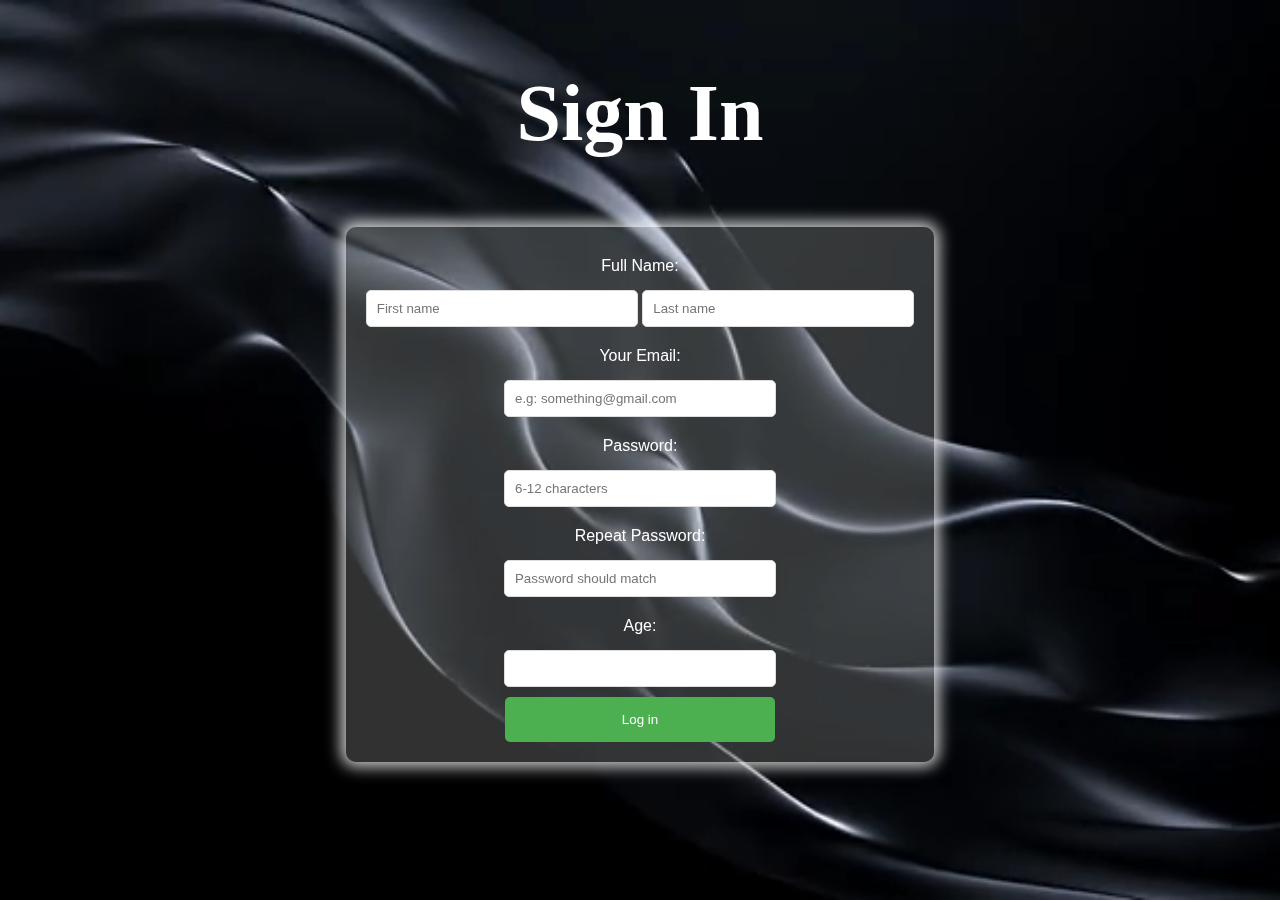
<file: HTML/Website-main/Login page.html>
<!DOCTYPE html>
<html lang="en">
<head>
    <meta charset="UTF-8">
    <meta name="viewport" content="width=device-width, initial-scale=1.0">
    <title>Sign In</title>
    <style>
        /* Reset default body margin and padding */
        body, h1, p, input {
            margin: 0;
            padding: 0;
            font-family: Arial,'Times New Roman', sans-serif;
        }

        /* Body styling */
        body {
            background-color: #000000; /* Black background */
            color: #fff;
            font-size: 16px;
            text-align: center;
            position: relative;
            height: 100vh;
        }

        /* Header styling */
        h1 {
            font-weight: bold;
            font-family: 'Times New Roman';
            color: #fff;
            font-size: 80px;
            margin: 50px 0;
        }

        /* Video background */
        #videoBackground {
            position: absolute;
            top: 0;
            left: 0;
            width: 100%;
            height: 100%;
            object-fit: cover; /* Ensures the video covers the full screen */
            z-index: -1; /* Keep the video behind the content */
        }

        /* Form container */
        form {
    background: rgba(181, 184, 181, 0.267); /* White background with slight transparency */
    padding: 20px;
    border-radius: 10px;
    display: inline-block;
    box-shadow: 0 0 15px 5px rgba(255, 255, 255, 0.8); /* Green glow effect */
}

        /* Label and input fields styling */
        label {
            display: block;
            margin: 10px 0 5px;
        }

        input[type="text"], input[type="email"], input[type="password"], input[type="number"] {
            padding: 10px;
            margin: 10px 0;
            width: 250px;
            border-radius: 5px;
            border: 1px solid #ddd;
        }

        input[type="submit"] {
            background-color: #4CAF50;
            color: white;
            border: none;
            padding: 15px;
            width: 270px;
            border-radius: 5px;
            cursor: pointer;
        }

        input[type="submit"]:hover {
            background-color: #45a049;
        }

        /* Error messages */
        .error {
            color: red;
            font-size: 14px;
            margin-top: 5px;
        }
    </style>
</head>
<body>

    <!-- Video Background -->
    <video id="videoBackground" autoplay muted loop>
        <source src="d1cc3d9fa074a1f6c12c82eabfbe02d4.mp4" type="video/mp4">
        Your browser does not support the video tag.
    </video>

    <br/>
    <h1>Sign In</h1>
    <br/>

    <!-- Sign-in Form -->
    <form onsubmit="return validateForm()" action="index.html">
        <div>
            <label for="firstName">Full Name:</label>
            <input type="text" id="firstName" placeholder="First name" required>
            <input type="text" id="lastName" placeholder="Last name" required>
        </div>

        <div>
            <label for="email">Your Email:</label>
            <input type="email" id="email" placeholder="e.g: something@gmail.com" required>
            <div id="emailError" class="error"></div>
        </div>

        <div>
            <label for="password">Password:</label>
            <input type="password" id="password" placeholder="6-12 characters" maxlength="12" required>
            <div id="passwordError" class="error"></div>
        </div>

        <div>
            <label for="repeatPassword">Repeat Password:</label>
            <input type="password" id="repeatPassword" placeholder="Password should match" maxlength="12" required>
            <div id="repeatPasswordError" class="error"></div>
        </div>

        <div>
            <label for="age">Age:</label>
            <input type="number" id="age" name="age" min="6" max="40" required>
        </div>

        <div>
            <input type="submit" value="Log in">
        </div>
    </form>

    <script>
        function validateForm() {
            let isValid = true;

            // Clear previous errors
            document.getElementById("emailError").textContent = "";
            document.getElementById("passwordError").textContent = "";
            document.getElementById("repeatPasswordError").textContent = "";

            // Email validation
            const email = document.getElementById("email").value;
            const emailPattern = /^[a-zA-Z0-9._%+-]+@[a-zA-Z0-9.-]+\.[a-zA-Z]{2,}$/;
            if (!emailPattern.test(email)) {
                document.getElementById("emailError").textContent = "Please enter a valid email.";
                isValid = false;
            }

            // Password validation
            const password = document.getElementById("password").value;
            if (password.length < 6 || password.length > 12) {
                document.getElementById("passwordError").textContent = "Password must be between 6 and 12 characters.";
                isValid = false;
            }

            // Repeat Password validation
            const repeatPassword = document.getElementById("repeatPassword").value;
            if (password !== repeatPassword) {
                document.getElementById("repeatPasswordError").textContent = "Passwords do not match.";
                isValid = false;
            }

            return isValid; // Prevent form submission if validation fails
        }
    </script>
</body>
</html>
</file>
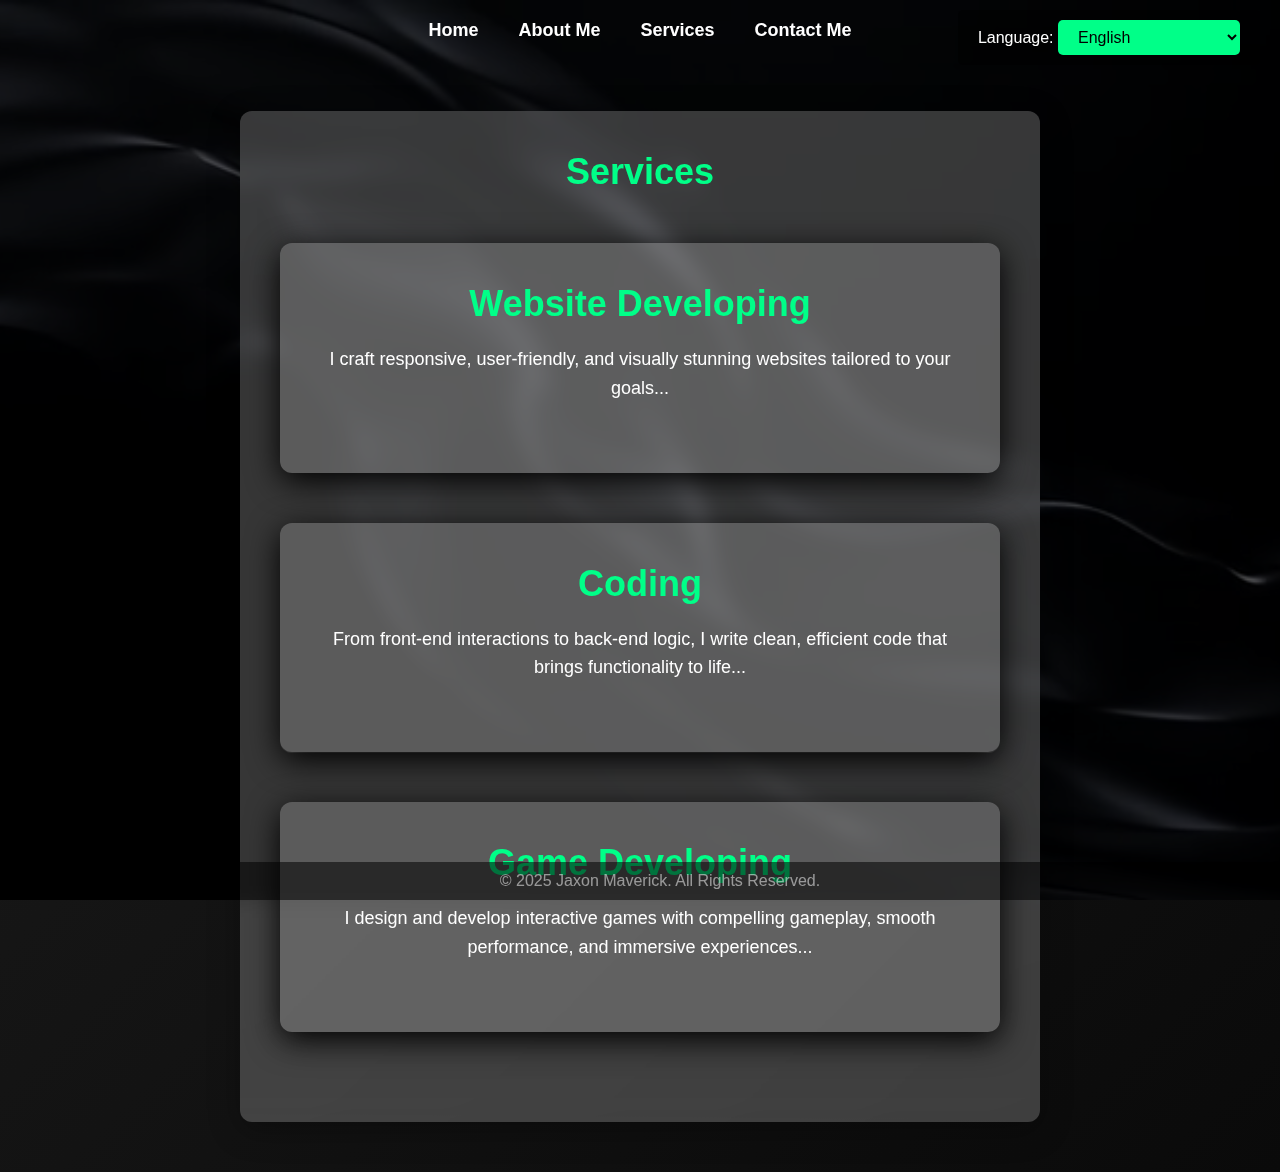
<file: HTML/Website-main/services.html>
<!DOCTYPE html>
<html lang="en">

<head>
  <meta charset="UTF-8" />
  <meta name="viewport" content="width=device-width, initial-scale=1.0" />
  <title>Services | Jaxon Maverick</title>
  <link rel="stylesheet" href="Contact styles.css" />
</head>

<body>
  <!-- Video Background -->
  <video id="videoBackground" autoplay muted loop>
    <source src="d1cc3d9fa074a1f6c12c82eabfbe02d4.mp4" type="video/mp4" />
    Your browser does not support the video tag.
  </video>

  <!-- Navigation Menu -->
  <nav>
    <a id="home-link" href="index.html"><strong>Home</strong></a>
    <a id="about-link" href="About me.html"><strong>About Me</strong></a>
    <a id="service-link" href="services.html"><strong>Services</strong></a>
    <a id="contact-link" href="contact me.html"><strong>Contact Me</strong></a>

    <div class="language-switcher">Language:
      <select id="languageSelect" onchange="changeLanguage()">
        <option value="en">English</option>
        <option value="zh">Mandarin Chinese</option>
        <option value="es">Spanish</option>
        <option value="ta">Tamil</option>
        <option value="ar">Arabic</option>
      </select>
    </div>
  </nav>

  <!-- Service Section -->
  <section class="service-box" id="Services">
    <h2 id="services-title"><strong>Services</strong></h2>

    <section class="website-box" id="Website Developing">
      <h2 id="website-title"><strong>Website Developing</strong></h2>
      <p id="website-description">I craft responsive, user-friendly, and visually stunning websites tailored to your goals...</p>
    </section>

    <section class="coding-box" id="Coding">
      <h2 id="coding-title"><strong>Coding</strong></h2>
      <p id="coding-description">From front-end interactions to back-end logic, I write clean, efficient code that brings functionality to life...</p>
    </section>

    <section class="game-box" id="Game Developing">
      <h2 id="game-title"><strong>Game Developing</strong></h2>
      <p id="game-description">I design and develop interactive games with compelling gameplay, smooth performance, and immersive experiences...</p>
    </section>
  </section>

  <!-- Footer -->
  <footer>
    <p id="footer-text">&copy; 2025 Jaxon Maverick. All Rights Reserved.</p>
  </footer>

  <!-- Script -->
  <script>
    const translations = {
      "en": {
        "services-title": "Services",
        "website-title": "Website Developing",
        "website-description": "I craft responsive, user-friendly, and visually stunning websites tailored to your goals...",
        "coding-title": "Coding",
        "coding-description": "From front-end interactions to back-end logic, I write clean, efficient code that brings functionality to life...",
        "game-title": "Game Developing",
        "game-description": "I design and develop interactive games with compelling gameplay, smooth performance, and immersive experiences...",
        "footer-text": "&copy; 2025 Jaxon Maverick. All Rights Reserved.",
        "home-link": "Home",
        "about-link": "About Me",
        "service-link": "Services",
        "contact-link": "Contact Me"
      },
      "zh": {
        "services-title": "服务",
        "website-title": "网站开发",
        "website-description": "我设计响应式、用户友好且视觉惊艳的网站，满足您的目标...",
        "coding-title": "编码",
        "coding-description": "从前端交互到后端逻辑，我编写高效、清晰的代码来实现功能...",
        "game-title": "游戏开发",
        "game-description": "我开发具有吸引力的互动游戏，具有流畅性能和沉浸体验...",
        "footer-text": "&copy; 2025 贾克逊·马弗里克。保留所有权利。",
        "home-link": "主页",
        "about-link": "关于我",
        "service-link": "服务",
        "contact-link": "联系我"
      },
      "es": {
        "services-title": "Servicios",
        "website-title": "Desarrollo Web",
        "website-description": "Creo sitios web receptivos, fáciles de usar y visualmente atractivos adaptados a tus objetivos...",
        "coding-title": "Programación",
        "coding-description": "Desde la interacción front-end hasta la lógica del back-end, escribo código limpio y eficiente...",
        "game-title": "Desarrollo de Juegos",
        "game-description": "Diseño y desarrollo juegos interactivos con una jugabilidad atractiva y experiencias inmersivas...",
        "footer-text": "&copy; 2025 Jaxon Maverick. Todos los derechos reservados.",
        "home-link": "Inicio",
        "about-link": "Sobre mí",
        "service-link": "Servicios",
        "contact-link": "Contáctame"
      },
      "ta": {
        "services-title": "சேவைகள்",
        "website-title": "வலைத்தள மேம்பாடு",
        "website-description": "நான் உங்கள் குறிக்கோள்களுக்கேற்ப பயனர் நட்பு மற்றும் அழகான வலைத்தளங்களை உருவாக்குகிறேன்...",
        "coding-title": "குறியீடு எழுதுதல்",
        "coding-description": "முன்நிலை மற்றும் பின்னணி செயல்பாடுகளுக்கு சீரான குறியீடுகளை எழுதுகிறேன்...",
        "game-title": "விளையாட்டு மேம்பாடு",
        "game-description": "மிகவும் ஈர்க்கக்கூடிய மற்றும் நுணுக்கமான விளையாட்டுகளை உருவாக்குகிறேன்...",
        "footer-text": "&copy; 2025 ஜாக்ஸன் மேவரிக். அனைத்து உரிமைகளும் பாதுகாக்கப்பட்டுள்ளன.",
        "home-link": "முகப்பு",
        "about-link": "என்னைப் பற்றி",
        "service-link": "சேவைகள்",
        "contact-link": "தொடர்பு"
      },
      "ar": {
        "services-title": "الخدمات",
        "website-title": "تطوير المواقع",
        "website-description": "أقوم بإنشاء مواقع ويب متجاوبة وسهلة الاستخدام وجذابة بصريًا تتماشى مع أهدافك...",
        "coding-title": "البرمجة",
        "coding-description": "من الواجهة الأمامية إلى المنطق الخلفي، أكتب كودًا نظيفًا وفعالًا يجلب الوظائف إلى الحياة...",
        "game-title": "تطوير الألعاب",
        "game-description": "أصمم وأطور ألعابًا تفاعلية بأداء سلس وتجربة ممتعة وغامرة...",
        "footer-text": "&copy; 2025 جاكسون مايفريك. جميع الحقوق محفوظة.",
        "home-link": "الرئيسية",
        "about-link": "من أنا",
        "service-link": "الخدمات",
        "contact-link": "تواصل معي"
      }
    };

    function changeLanguage() {
      const language = document.getElementById('languageSelect').value;

      // Top menu + footer
      document.getElementById('home-link').innerText = translations[language]["home-link"];
      document.getElementById('about-link').innerText = translations[language]["about-link"];
      document.getElementById('service-link').innerText = translations[language]["service-link"];
      document.getElementById('contact-link').innerText = translations[language]["contact-link"];
      document.getElementById('footer-text').innerHTML = translations[language]["footer-text"];

      // Services
      document.getElementById('services-title').innerText = translations[language]["services-title"];
      document.getElementById('website-title').innerText = translations[language]["website-title"];
      document.getElementById('website-description').innerText = translations[language]["website-description"];
      document.getElementById('coding-title').innerText = translations[language]["coding-title"];
      document.getElementById('coding-description').innerText = translations[language]["coding-description"];
      document.getElementById('game-title').innerText = translations[language]["game-title"];
      document.getElementById('game-description').innerText = translations[language]["game-description"];
    }
  </script>
</body>

</html>
</file>
<file: index styles.css>
/* Base Reset */
* {
  margin: 0;
  padding: 0;
  box-sizing: border-box;
}

body {
  font-family: 'Poppins', sans-serif;
  color: white;
  overflow-x: hidden;
}

/* Video Background */
#videoBackground {
  position: fixed;
  top: 0;
  left: 0;
  height: 100vh;
  width: 100vw;
  object-fit: cover;
  z-index: -2;
}

.overlay {
  position: fixed;
  top: 0;
  left: 0;
  height: 100vh;
  width: 100vw;
  background: linear-gradient(to top, rgba(0, 0, 0, 0.8), rgba(0, 0, 0, 0.3));
  z-index: -1;
}

/* Navigation */
nav {
  display: flex;
  justify-content: center;
  padding: 20px 0;
  background: transparent;
  position: sticky;
  top: 0;
  z-index: 10;
}

nav a {
  color: white;
  text-decoration: none;
  font-weight: bold;
  font-size: 18px;
  margin: 0 20px;
  transition: color 0.3s ease;
}

nav a:hover {
  color: #00ff88;
}


.nav-bar a:hover {
  color: #00ff88;
}

/* Hero Section */
.hero {
  text-align: center;
  padding: 100px 20px 60px;
}

.hero-content {
  max-width: 700px;
  margin: auto;
  animation: fadeIn 2s ease-in-out;
}

.hero h1 {
  font-size: 48px;
  margin-bottom: 20px;
}

.highlight {
  color: #00ff88;
}

.hero p {
  font-size: 20px;
  margin-bottom: 30px;
}

.hero-btn {
  padding: 12px 30px;
  font-size: 16px;
  background: #00ff88;
  color: black;
  border: none;
  border-radius: 30px;
  cursor: pointer;
  transition: transform 0.3s ease;
  text-decoration: none;
}

.hero-btn:hover {
  transform: scale(1.05);
}

/* About Section (Glass Effect) */
.glass-section {
  backdrop-filter: blur(10px);
  background: rgba(255, 255, 255, 0.1);
  border-radius: 20px;
  padding: 40px;
  margin: 50px auto;
  width: 90%;
  max-width: 800px;
  box-shadow: 0 8px 32px rgba(0, 0, 0, 0.3);
}

.glass-section h2 {
  font-size: 36px;
  margin-bottom: 20px;
}

.glass-section p {
  font-size: 18px;
  line-height: 1.6;
}

button {
  margin-top: 20px;
  padding: 10px 25px;
  background: #00ff88;
  border: none;
  border-radius: 20px;
  color: black;
  font-weight: bold;
  cursor: pointer;
  transition: background 0.3s;
}

button:hover {
  background: #00cc66;
}

/* Profile Image */
.profile-image {
  width: 180px;
  height: 180px;
  border-radius: 50%;
  margin-top: 30px;
  object-fit: cover;
  box-shadow: 0 4px 20px rgba(0, 255, 136, 0.4);
}

/* Animations */
@keyframes fadeIn {
  0% {
    opacity: 0;
    transform: translateY(20px);
  }

  100% {
    opacity: 1;
    transform: translateY(0);
  }
}

/* Responsive */
@media screen and (max-width: 768px) {
  .hero h1 {
    font-size: 36px;
  }

  .glass-section {
    padding: 20px;
  }

  .nav-bar ul {
    flex-direction: column;
    gap: 15px;
  }
}

/* Footer */
footer {
  text-align: center;
  padding: 20px;
  background: rgba(0, 0, 0, 0.7);
  position: fixed;
  bottom: 0;
  width: 100%;
  color: white;
}

/* Language Switcher */
.language-switcher {
  position: fixed;
  top: 10px;
  right: 20px;
  background-color: rgba(0, 0, 0, 0.5);
  padding: 10px 20px;
  border-radius: 5px;
  z-index: 10;
}

.language-switcher select {
  background-color: #00ff88;
  color: black;
  border: none;
  padding: 8px 16px;
  font-size: 16px;
  border-radius: 5px;
  cursor: pointer;
}

.language-switcher select:hover {
  background-color: #00cc66;
}
</file>
<file: HTML/Website-main/index styles.css>
/* Base Reset */
* {
  margin: 0;
  padding: 0;
  box-sizing: border-box;
}

body {
  font-family: 'Poppins', sans-serif;
  color: white;
  overflow-x: hidden;
}

/* Video Background */
#videoBackground {
  position: fixed;
  top: 0;
  left: 0;
  height: 100vh;
  width: 100vw;
  object-fit: cover;
  z-index: -2;
}

.overlay {
  position: fixed;
  top: 0;
  left: 0;
  height: 100vh;
  width: 100vw;
  background: linear-gradient(to top, rgba(0, 0, 0, 0.8), rgba(0, 0, 0, 0.3));
  z-index: -1;
}

/* Navigation */
nav {
  display: flex;
  justify-content: center;
  padding: 20px 0;
  background: transparent;
  position: sticky;
  top: 0;
  z-index: 10;
}

nav a {
  color: white;
  text-decoration: none;
  font-weight: bold;
  font-size: 18px;
  margin: 0 20px;
  transition: color 0.3s ease;
}

nav a:hover {
  color: #00ff88;
}


.nav-bar a:hover {
  color: #00ff88;
}

/* Hero Section */
.hero {
  text-align: center;
  padding: 100px 20px 60px;
}

.hero-content {
  max-width: 700px;
  margin: auto;
  animation: fadeIn 2s ease-in-out;
}

.hero h1 {
  font-size: 48px;
  margin-bottom: 20px;
}

.highlight {
  color: #00ff88;
}

.hero p {
  font-size: 20px;
  margin-bottom: 30px;
}

.hero-btn {
  padding: 12px 30px;
  font-size: 16px;
  background: #00ff88;
  color: black;
  border: none;
  border-radius: 30px;
  cursor: pointer;
  transition: transform 0.3s ease;
  text-decoration: none;
}

.hero-btn:hover {
  transform: scale(1.05);
}

/* About Section (Glass Effect) */
.glass-section {
  backdrop-filter: blur(10px);
  background: rgba(255, 255, 255, 0.1);
  border-radius: 20px;
  padding: 40px;
  margin: 50px auto;
  width: 90%;
  max-width: 800px;
  box-shadow: 0 8px 32px rgba(0, 0, 0, 0.3);
}

.glass-section h2 {
  font-size: 36px;
  margin-bottom: 20px;
}

.glass-section p {
  font-size: 18px;
  line-height: 1.6;
}

button {
  margin-top: 20px;
  padding: 10px 25px;
  background: #00ff88;
  border: none;
  border-radius: 20px;
  color: black;
  font-weight: bold;
  cursor: pointer;
  transition: background 0.3s;
}

button:hover {
  background: #00cc66;
}

/* Profile Image */
.profile-image {
  width: 180px;
  height: 180px;
  border-radius: 50%;
  margin-top: 30px;
  object-fit: cover;
  box-shadow: 0 4px 20px rgba(0, 255, 136, 0.4);
}

/* Animations */
@keyframes fadeIn {
  0% {
    opacity: 0;
    transform: translateY(20px);
  }

  100% {
    opacity: 1;
    transform: translateY(0);
  }
}

/* Responsive */
@media screen and (max-width: 768px) {
  .hero h1 {
    font-size: 36px;
  }

  .glass-section {
    padding: 20px;
  }

  .nav-bar ul {
    flex-direction: column;
    gap: 15px;
  }
}

/* Footer */
footer {
  text-align: center;
  padding: 10px;
  background: rgba(0, 0, 0, 0.548);
  position: fixed;
  bottom: 0;
  width: 100%;
  color: rgba(255, 255, 255, 0.521);
}

/* Language Switcher */
.language-switcher {
  position: fixed;
  top: 10px;
  right: 20px;
  background-color: rgba(0, 0, 0, 0.5);
  padding: 10px 20px;
  border-radius: 5px;
  z-index: 10;
}

.language-switcher select {
  background-color: #00ff88;
  color: black;
  border: none;
  padding: 8px 16px;
  font-size: 16px;
  border-radius: 5px;
  cursor: pointer;
}

.language-switcher select:hover {
  background-color: #00cc66;
}

/* Force language switcher top-right */
.custom-translate {
  position: fixed !important;
  top: 20px;
  right: 20px;
  background: rgba(0, 0, 0, 0.5);
  padding: 10px 16px;
  border-radius: 10px;
  z-index: 9999;
  color: #00ff88;
  font-weight: bold;
  font-size: 16px;
  font-family: 'Poppins', sans-serif;
  display: flex;
  align-items: center;
  gap: 10px;
  box-shadow: 0 4px 15px rgba(0, 255, 136, 0.2);
}

/* Make the Google Translate dropdown match style */
.goog-te-combo {
  background-color: #00ff88 !important;
  color: black !important;
  border: none !important;
  padding: 8px 12px !important;
  font-size: 14px !important;
  border-radius: 6px !important;
  cursor: pointer !important;
  font-family: 'Poppins', sans-serif !important;
  font-weight: bold !important;
}

/* Hide the default Google branding */
#google_translate_element span {
  display: none;
}

/* Remove space caused by Google's top banner */
.goog-te-banner-frame.skiptranslate {
  display: none !important;
}

body {
  top: 0px !important;
}

/* Fully force translate widget to top right */
#customTranslateWrapper {
  position: fixed !important;
  top: 20px !important;
  right: 20px !important;
  background: rgba(0, 0, 0, 0.5);
  padding: 10px 16px;
  border-radius: 12px;
  z-index: 9999;
  color: #00ff88;
  font-family: 'Poppins', sans-serif;
  font-size: 16px;
  font-weight: bold;
  display: flex;
  align-items: center;
  gap: 10px;
  box-shadow: 0 0 12px rgba(0, 255, 136, 0.3);
}

/* Style the dropdown itself */
#customTranslateWrapper select.goog-te-combo {
  background-color: #00ff88;
  color: black;
  border: none;
  padding: 8px 12px;
  font-size: 14px;
  border-radius: 6px;
  cursor: pointer;
  font-family: 'Poppins', sans-serif;
  font-weight: bold;
}

/* Clean up Google junk */
.goog-te-banner-frame.skiptranslate,
.goog-logo-link,
.goog-te-gadget span {
  display: none !important;
}

body {
  top: 0px !important;
}

.language-dropdown {
  position: fixed;
  top: 20px;
  right: 20px;
  background-color: rgba(0, 0, 0, 0.5);
  padding: 10px 16px;
  border-radius: 12px;
  color: #00ff88;
  font-family: 'Poppins', sans-serif;
  font-weight: bold;
  font-size: 16px;
  cursor: pointer;
  z-index: 9999;
  box-shadow: 0 0 12px rgba(0, 255, 136, 0.3);
}

.language-options select {
  margin-top: 10px;
  background-color: #00ff88;
  color: black;
  font-weight: bold;
  border: none;
  border-radius: 6px;
  padding: 8px;
  font-family: 'Poppins', sans-serif;
  font-size: 14px;
  cursor: pointer;
}

/* Hide the dropdown unless opened */
.language-options {
  display: none;
}

/* Show on click */
.language-dropdown.active .language-options {
  display: block;
}

#google_translate_element {
  display: none !important;
}

.goog-te-gadget {
  display: none !important;
}

.goog-te-combo {
  display: none !important;
}
</file>
<file: About styles.css>
/* Reset & Base Styles */
* {
  margin: 0;
  padding: 0;
  box-sizing: border-box;
}

body {
  font-family: 'Segoe UI', Tahoma, Geneva, Verdana, sans-serif;
  background: linear-gradient(135deg, #1c1c1c, #0a0a0a);
  color: #fff;
  min-height: 100vh;
  position: relative;
  padding: 0 20px;
  overflow-x: hidden;
}

/* Background Video */
#videoBackground {
  position: fixed;
  top: 0;
  left: 0;
  width: 100%;
  height: 100%;
  object-fit: cover;
  z-index: -2;
  filter: brightness(0.3);
}

/* Navigation */
.nav-bar {
  display: flex;
  justify-content: center;
  padding: 20px 0;
  background: transparent; /* Set the background to transparent */
}

.nav-bar ul {
  display: flex;
  gap: 40px;
  list-style: none;
}

.nav-bar a {
  color: white;
  text-decoration: none;
  font-weight: bold;
  font-size: 18px;
  transition: color 0.3s;
}

.nav-bar a:hover {
  color: #00ff88;
}

/* Hero Section */
.hero {
  text-align: center;
  padding: 100px 20px 60px;
  margin-top: 80px; /* Adjust for fixed navbar */
}

.hero-content, .content {
  max-width: 700px;
  margin: auto;
  animation: fadeIn 2s ease-in-out;
}

.hero h1 {
  font-size: 48px;
  margin-bottom: 20px;
}

.highlight {
  color: #00ff88;
}

.hero p {
  font-size: 20px;
  margin-bottom: 30px;
}

.hero-btn {
  padding: 12px 30px;
  font-size: 16px;
  background: #00ff88;
  color: black;
  border: none;
  border-radius: 30px;
  cursor: pointer;
  transition: transform 0.3s ease;
  text-decoration: none;
}

.hero-btn:hover {
  transform: scale(1.05);
}

/* About Section (Glass Effect) */
.glass-section {
  backdrop-filter: blur(10px);
  background: rgba(255, 255, 255, 0.1);
  border-radius: 20px;
  padding: 40px;
  margin: 50px auto;
  width: 90%;
  max-width: 800px;
  box-shadow: 0 8px 32px rgba(0, 0, 0, 0.3);
}

.glass-section h2 {
  font-size: 36px;
  margin-bottom: 20px;
}

.glass-section p {
  font-size: 18px;
  line-height: 1.6;
}

button {
  margin-top: 20px;
  padding: 10px 25px;
  background: #00ff88;
  border: none;
  border-radius: 20px;
  color: black;
  font-weight: bold;
  cursor: pointer;
  transition: background 0.3s;
}

button:hover {
  background: #00cc66;
}
/* Animations */
@keyframes fadeIn {
  0% {
    opacity: 0;
    transform: translateY(20px);
  }

  100% {
    opacity: 1;
    transform: translateY(0);
  }
}

/* Footer */
footer {
  text-align: center;
  padding: 20px;
  background: rgba(0, 0, 0, 0.7);
  position: fixed;
  bottom: 0;
  width: 100%;
  color: white;
}

/* Language Switcher */
.language-switcher {
  position: fixed;
  top: 10px;
  right: 20px;
  background-color: rgba(0, 0, 0, 0.5);
  padding: 10px 20px;
  border-radius: 5px;
  z-index: 10;
}

.language-switcher select {
  background-color: #00ff88;
  color: black;
  border: none;
  padding: 8px 16px;
  font-size: 16px;
  border-radius: 5px;
  cursor: pointer;
}

.language-switcher select:hover {
  background-color: #00cc66;
}
</file>
<file: styles.css>
/* General Reset */
* {
  margin: 0;
  padding: 0;
  box-sizing: border-box;
}

/* Body Styling */
body {
  font-family: 'Arial', sans-serif;
  color: #fff;
  line-height: 1.6;
  min-height: 100vh;
  display: flex;
  flex-direction: column;
  align-items: center;
  justify-content: flex-start;
  background: linear-gradient(135deg, #2e2e2e, #121212); /* Dark gradient background */
  color: #fff;
}

/* Video background */
#videoBackground {
  position: absolute;
  top: 0;
  left: 0;
  width: 100%;
  height: 100%;
  object-fit: cover; /* Ensures the video covers the full screen */
  z-index: -1; /* Keep the video behind the content */
}

/* Heading Styles */
h1 {
  font-family: 'Times New Roman', Times, serif;
  text-align: center;
  font-size: 80px;
  font-weight: bold;
  margin-top: 40px;
  color: #fff;
}

h2 {
  font-family: Impact, Haettenschweiler, 'Semi Bold', sans-serif;
  font-size: 28px;
  margin-top: 20px;
  font-weight: bold;
  text-align: center;
  text-shadow: 1px 1px 6px rgba(0, 0, 0, 0.5);
}

/* Paragraph Styles */
p {
  font-family: 'Arial', sans-serif;
  font-size: 18px;
  margin: 20px 0;
  line-height: 1.8;
  max-width: 900px;
  margin-left: auto;
  margin-right: auto;
  text-align: left; /* Left align text for about section */
}

/* Box Styling with a dark overlay */
.box {
  background: rgba(0, 0, 0, 0.6);
  border-radius: 10px;
  padding: 30px;
  margin: 20px auto;
  width: 100%;
  max-width: 900px;
  box-shadow: 0 0 20px 5px rgba(255, 255, 255, 0.8);
  backdrop-filter: blur(8px);
  position: relative;
  overflow: hidden;
}

/* Add a diagonal gradient to the About Section */
.diagonal-section {
  background: linear-gradient(45deg, rgba(255, 255, 255, 0) 50%, transparent 50%);
  display: flex;
  align-items: center;
  justify-content: space-between; /* Adjust content alignment */
  height: 400px;
  border-radius: 10px;
  position: relative;
  padding: 20px;
}

/* Flexbox Container for About and Contact Sections */
.two-column-container {
  display: flex;
  justify-content: space-between;
  gap: 40px;
  margin: 30px auto;
  max-width: 900px;
  width: 100%;
}


/* Horizontal Line Styling */
hr {
  border: 1px solid #fff;
  margin: 30px auto;
  width: 80%;
}

/* Navigation Styling */
nav {
  position: fixed;
  top: 20px;
  right: 20px;
  z-index: 1;
  border: 2px solid transparent;
  border-radius: 5px;
  padding: 10px 20px;  /* Added some padding for better visual */
  background-color: rgba(0, 0, 0, 0.7); /* Semi-transparent dark background */
  transition: border-color 0.3s ease, box-shadow 0.3s ease; /* Added transition for the box-shadow */
}

/* Navigation hover effect */
nav:hover {
  border-color: rgba(0, 255, 255, 0.7);  /* Glowing border effect */
  box-shadow: 0 0 20px rgba(0, 255, 255, 0.7);  /* Glow effect around the nav bar */
}

/* Link Styling Inside the Navigation */
nav a {
  color: #fff;
  font-size: 18px;
  text-decoration: none;
  margin: 0 15px;
  padding: 10px;
  transition: background-color 0.3s ease, transform 0.3s ease;
}

/* Navigation link hover effect */
nav a:hover {
  background-color: rgba(0, 255, 255, 0.2);
  text-decoration: underline;
  transform: translateY(-3px); /* Subtle hover effect */
}


nav:hover {
  border-color: rgba(0, 255, 255, 0.7);  /* Glowing border effect */
}

nav a {
  color: #fff;
  font-size: 18px;
  text-decoration: none;
  margin: 0 15px;
  padding: 10px;
  transition: background-color 0.3s ease, transform 0.3s ease;
}

nav a:hover {
  background-color: rgba(0, 255, 255, 0.2);
  text-decoration: underline;
  transform: translateY(-3px); /* Subtle hover effect */
}

/* Footer Styling */
footer {
  margin-top: auto;
  padding: 20px;
  text-align: center;
  color: #fff;
  font-size: 16px;
  background-color: rgba(111, 136, 136, 0.726);
}

/* Button Styling */
button {
  padding: 10px 20px;  /* Adjust size of the button */
  background-color: #046491ce;  /* Button color */
  color: white;  /* Text color */
  font-size: 16px;  /* Font size */
  border: none;  /* Remove default border */
  border-radius: 15px;  /* Curved edges */
  transition: all 0.3s ease;  /* Smooth transition for hover effect */
}

button:hover {
  background-color: (0, 255, 255, 0.2);  /* Darker color on hover */
  box-shadow: 0 0 10px 2px rgb(0, 255, 255);  /* Glowing effect */
  transform: scale(1.05);  /* Slightly enlarge the button on hover */
}

button:focus {
  outline: none;  /* Remove default focus outline */
}

/* Scrollable Paragraph Container */
.scrollable-paragraph {
  max-height: 300px;  /* Set a fixed height */
  overflow-y: scroll; /* Enable scrolling but keep the scrollbar hidden by default */
  padding: 10px;      /* Optional padding for better spacing */
}

/* Hide scrollbar by default */
.scrollable-paragraph::-webkit-scrollbar {
  width: 8px; /* Set scrollbar width */
  height: 8px; /* Set scrollbar height for horizontal scrolling */
}

.scrollable-paragraph::-webkit-scrollbar-track {
  background: transparent; /* Hide track */
}

.scrollable-paragraph::-webkit-scrollbar-thumb {
  background: rgba(61, 61, 61, 0.2); /* Set scrollbar color */
  border-radius: 10px;
}

/* Show the scrollbar only when scrolling */
.scrollable-paragraph:hover::-webkit-scrollbar {
  width: 8px;
  height: 8px;
}

.scrollable-paragraph:hover::-webkit-scrollbar-thumb {
  background: rgba(73, 68, 68, 0.658); /* Darker scrollbar color on hover */
}

/* Flexbox Container for About and Contact Sections */
.two-column-container {
  display: flex;
  justify-content: space-between;
  gap: 100px;  /* Creates space between the two columns (image and paragraph) */
  margin: 50px auto;
  max-width: 900px;
  width: 200%;
}

/* Image Container Styling */
.image-container {
  position: relative;
  width: 520px;
  height: 300px;
  border-radius: 100%;
  overflow: hidden;
  margin-left: 50px;  /* Adds space between the image and the paragraph */
  margin-right: 10px;  /* Adds space between the image and the paragraph */
}

/* Paragraph Styling */
p {
  font-family: Impact, Haettenschweiler, 'Arial Narrow semi bold', sans-serif;
  font-size: 18px;
  margin: 20px 0;
  line-height: 1.8;
  max-width: 900px;
  margin-left: auto;
  margin-right: auto;
  text-align: left;
  margin-top: 0; /* Optional, to ensure no additional margin at the top */
  margin-bottom: 20px; /* Adds space after the paragraph */
}

/* Heading Styles */
h1 {
  font-family: 'Arial Narrow Bold', sans-serif;
  text-align: center;
  font-size: 80px;
  font-weight: bold;
  margin-top: 40px;
  color: #fff;
  text-shadow: 0 0 15px rgba(0, 255, 255, 0.61), 0 0 30px rgba(0, 255, 255, 0.7); /* Glow effect on text */
}

/* Image Styling */
.image-container {
  position: relative;
  width: 900px;  /* Same width */
  height: 400px;  /* Same height for a perfect circle */
  border-radius: 50%; /* Ensures it's a circle */
  overflow: hidden;
  box-shadow: 0 0 20px rgba(0, 255, 255, 0.8);  /* Initial glow effect */
  transition: box-shadow 0.3s ease-in-out; /* Smooth transition for glow effect */
}

.image-container img {
  position: absolute;
  top: 50%;  /* Center the image vertically */
  left: 50%;  /* Center the image horizontally */
  width: 100%;  /* Ensure the image fills the circle */
  height: 100%;  /* Ensure the image fills the circle */
  object-fit: cover;  /* Maintain cover and clip the image */
  transform: translate(-50%, -50%);  /* Align the image center */
  border-radius: 50%;  /* Circular image */
  box-shadow: 0 0 20px rgba(0, 255, 255, 0.8);  /* Glow effect around the image */
  transition: transform 0.3s ease-in-out, box-shadow 0.3s ease-in-out;
}

.image-container img:hover {
  transform: scale(1.1) translate(-50%, -50%); /* Image hover effect */
  box-shadow: 0 0 40px rgba(0, 255, 255, 1);  /* Stronger glow on hover */
}

.image-container:hover {
  box-shadow: 0 0 30px rgba(0, 255, 255, 0.9);  /* Glow effect on container hover */
}

html {
  scroll-behavior: smooth;
}
</file>
<file: Contact styles.css>
/* Reset & Base Styles */
* {
  margin: 0;
  padding: 0;
  box-sizing: border-box;
}

/* Body and Background */
body {
  font-family: 'Segoe UI', Tahoma, Geneva, Verdana, sans-serif;
  background: linear-gradient(135deg, #1c1c1c, #0a0a0a);
  color: #fff;
  min-height: 100vh;
  position: relative;
  overflow-x: hidden;
  padding: 0 20px;
}

/* Background Video */
#videoBackground {
  position: fixed;
  top: 0;
  left: 0;
  width: 100%;
  height: 100%;
  object-fit: cover;
  z-index: -2;
  filter: brightness(0.3);
}

/* Navigation Menu */
nav {
  display: flex;
  justify-content: center;
  padding: 20px 0;
  background: transparent;
  position: sticky;
  top: 0;
  z-index: 10;
}

nav a {
  color: white;
  text-decoration: none;
  font-weight: bold;
  font-size: 18px;
  margin: 0 20px;
  transition: color 0.3s ease;
}

nav a:hover {
  color: #00ff88;
}

/* Contact Section */
.contact-box {
  text-align: center;
  background: rgba(255, 255, 255, 0.1);
  padding: 40px;
  border-radius: 12px;
  box-shadow: 0 8px 32px rgba(0, 0, 0, 0.3);
  backdrop-filter: blur(10px);
  max-width: 800px;
  margin: 50px auto;
  animation: fadeIn 2s ease-in-out;
}

.contact-box h2 {
  font-size: 36px;
  margin-bottom: 20px;
  color: #00ff88;
}

.contact-box p {
  font-size: 18px;
  line-height: 1.6;
  margin-bottom: 30px;
}

/* Social Icons */
.social-icons-container {
  display: flex;
  justify-content: center;
  gap: 30px;
  margin-top: 40px;
}

.social-icon {
  display: flex;
  align-items: center;
  color: white;
  text-decoration: none;
  font-size: 18px;
  transition: transform 0.3s ease, color 0.3s ease;
}

.social-icon:hover {
  transform: scale(1.05);
  color: #00ff88;
}

.social-icon-image {
  width: 40px;
  height: 40px;
  margin-right: 10px;
  object-fit: cover;
}

/* Footer */
footer {
  text-align: center;
  padding: 20px;
  background: rgba(0, 0, 0, 0.7);
  position: fixed;
  bottom: 0;
  width: 100%;
  color: white;
}

/* Fade-in Animation */
@keyframes fadeIn {
  0% {
      opacity: 0;
  }
  100% {
      opacity: 1;
  }
}

/* Language Switcher */
.language-switcher {
  position: fixed;
  top: 10px;
  right: 20px;
  background-color: rgba(0, 0, 0, 0.5);
  padding: 10px 20px;
  border-radius: 5px;
  z-index: 10;
}

.language-switcher select {
  background-color: #00ff88;
  color: black;
  border: none;
  padding: 8px 16px;
  font-size: 16px;
  border-radius: 5px;
  cursor: pointer;
}

.language-switcher select:hover {
  background-color: #00cc66;
}
</file>
<file: HTML/Website-main/About styles.css>
/* Reset & Base Styles */
* {
  margin: 0;
  padding: 0;
  box-sizing: border-box;
}

body {
  font-family: 'Segoe UI', Tahoma, Geneva, Verdana, sans-serif;
  background: linear-gradient(135deg, #1c1c1c, #0a0a0a);
  color: #fff;
  min-height: 100vh;
  position: relative;
  padding: 0 20px;
  overflow-x: hidden;
}

/* Background Video */
#videoBackground {
  position: fixed;
  top: 0;
  left: 0;
  width: 100%;
  height: 100%;
  object-fit: cover;
  z-index: -2;
  filter: brightness(0.3);
}

/* Navigation */
nav {
  display: flex;
  justify-content: center;
  padding: 20px 0;
  background: transparent;
  position: sticky;
  top: 0;
  z-index: 10;
}

nav a {
  color: white;
  text-decoration: none;
  font-weight: bold;
  font-size: 18px;
  margin: 0 20px;
  transition: color 0.3s ease;
}

nav a:hover {
  color: #00ff88;
}


.nav-bar a:hover {
  color: #00ff88;
}


/* Hero Section */
.hero {
  text-align: center;
  padding: 100px 20px 60px;
  margin-top: 80px; /* Adjust for fixed navbar */
}

.hero-content, .content {
  max-width: 700px;
  margin: auto;
  animation: fadeIn 2s ease-in-out;
}

.hero h1 {
  font-size: 48px;
  margin-bottom: 20px;
}

.highlight {
  color: #00ff88;
}

.hero p {
  font-size: 20px;
  margin-bottom: 30px;
}

.hero-btn {
  padding: 12px 30px;
  font-size: 16px;
  background: #00ff88;
  color: black;
  border: none;
  border-radius: 30px;
  cursor: pointer;
  transition: transform 0.3s ease;
  text-decoration: none;
}

.hero-btn:hover {
  transform: scale(1.05);
}

/* About Section (Glass Effect) */
.glass-section {
  backdrop-filter: blur(10px);
  background: rgba(255, 255, 255, 0.1);
  border-radius: 20px;
  padding: 40px;
  margin: 50px auto;
  width: 90%;
  max-width: 800px;
  box-shadow: 0 8px 32px rgba(0, 0, 0, 0.3);
}

.glass-section h2 {
  font-size: 36px;
  margin-bottom: 20px;
}

.glass-section p {
  font-size: 18px;
  line-height: 1.6;
}

button {
  margin-top: 20px;
  padding: 10px 25px;
  background: #00ff88;
  border: none;
  border-radius: 20px;
  color: black;
  font-weight: bold;
  cursor: pointer;
  transition: background 0.3s;
}

button:hover {
  background: #00cc66;
}
/* Animations */
@keyframes fadeIn {
  0% {
    opacity: 0;
    transform: translateY(20px);
  }

  100% {
    opacity: 1;
    transform: translateY(0);
  }
}

/* Footer */
footer {
  text-align: center;
  padding: 10px;
  background: rgba(0, 0, 0, 0.548);
  position: fixed;
  bottom: 0;
  width: 100%;
  color:rgba(255, 255, 255, 0.521);
}

/* Language Switcher */
.language-switcher {
  position: fixed;
  top: 10px;
  right: 20px;
  background-color: rgba(0, 0, 0, 0.5);
  padding: 10px 20px;
  border-radius: 5px;
  z-index: 10;
}

.language-switcher select {
  background-color: #00ff88;
  color: black;
  border: none;
  padding: 8px 16px;
  font-size: 16px;
  border-radius: 5px;
  cursor: pointer;
}

.language-switcher select:hover {
  background-color: #00cc66;
}
</file>
<file: HTML/Website-main/Contact styles.css>
/* Reset & Base Styles */
* {
  margin: 0;
  padding: 0;
  box-sizing: border-box;
}

/* Body and Background */
body {
  font-family: 'Segoe UI', Tahoma, Geneva, Verdana, sans-serif;
  background: linear-gradient(135deg, #1c1c1c, #0a0a0a);
  color: #fff;
  min-height: 100vh;
  position: relative;
  overflow-x: hidden;
  padding: 0 20px;
}

/* Background Video */
#videoBackground {
  position: fixed;
  top: 0;
  left: 0;
  width: 100%;
  height: 100%;
  object-fit: cover;
  z-index: -2;
  filter: brightness(0.3);
}

/* Navigation */
nav {
  display: flex;
  justify-content: center;
  padding: 20px 0;
  background: transparent;
  position: sticky;
  top: 0;
  z-index: 10;
}

nav a {
  color: white;
  text-decoration: none;
  font-weight: bold;
  font-size: 18px;
  margin: 0 20px;
  transition: color 0.3s ease;
}

nav a:hover {
  color: #00ff88;
}

/* Contact Section */
.contact-box {
  text-align: center;
  background: rgba(172, 171, 171, 0.315);
  padding: 40px;
  border-radius: 12px;
  box-shadow: 0 8px 32px rgba(0, 0, 0, 0.3);
  backdrop-filter: blur(10px);
  max-width: 800px;
  margin: 50px auto;
  animation: fadeIn 2s ease-in-out;
}

.contact-box h2 {
  font-size: 36px;
  margin-bottom: 20px;
  color: #00ff88;
}

.contact-box p {
  font-size: 18px;
  line-height: 1.6;
  margin-bottom: 30px;
}

.service-box {
  text-align: center;
  background: rgba(172, 171, 171, 0.315);
  padding: 40px;
  border-radius: 12px;
  box-shadow: 0 8px 32px rgba(0, 0, 0, 0.3);
  backdrop-filter: blur(10px);
  max-width: 800px;
  margin: 50px auto;
  animation: fadeIn 2s ease-in-out;
}

.service-box h2 {
  font-size: 36px;
  margin-bottom: 20px;
  color: #00ff88;
}

.service-box p {
  font-size: 18px;
  line-height: 1.6;
  margin-bottom: 30px;
}

.website-box {
  text-align: center;
  background: rgba(100, 100, 100, 0.1);
  padding: 40px;
  border-radius: 12px;
  box-shadow: 0 8px 32px rgb(0, 0, 0);
  backdrop-filter: blur(10px);
  max-width: 800px;
  margin: 50px auto;
  animation: fadeIn 2s ease-in-out;
}

.website-box h2 {
  font-size: 36px;
  margin-bottom: 20px;
  color: #00ff88;
}

.website-box p {
  font-size: 18px;
  line-height: 1.6;
  margin-bottom: 30px;
}

.coding-box {
  text-align: center;
  background: rgba(100, 100, 100, 0.1);
  padding: 40px;
  border-radius: 12px;
  box-shadow: 0 8px 32px rgb(0, 0, 0);
  backdrop-filter: blur(10px);
  max-width: 800px;
  margin: 50px auto;
  animation: fadeIn 2s ease-in-out;
}

.coding-box h2 {
  font-size: 36px;
  margin-bottom: 20px;
  color: #00ff88;
}

.coding-box p {
  font-size: 18px;
  line-height: 1.6;
  margin-bottom: 30px;
}

.game-box {
  text-align: center;
  background: rgba(100, 100, 100, 0.1);
  padding: 40px;
  border-radius: 12px;
  box-shadow: 0 8px 32px rgb(0, 0, 0);;
  backdrop-filter: blur(10px);
  max-width: 800px;
  margin: 50px auto;
  animation: fadeIn 2s ease-in-out;
}

.game-box h2 {
  font-size: 36px;
  margin-bottom: 20px;
  color: #00ff88;
}

.game-box p {
  font-size: 18px;
  line-height: 1.6;
  margin-bottom: 30px;
}

/* Social Icons */
.social-icons-container {
  display: flex;
  justify-content: center;
  gap: 30px;
  margin-top: 40px;
}

.social-icon {
  display: flex;
  align-items: center;
  color: white;
  text-decoration: none;
  font-size: 18px;
  transition: transform 0.3s ease, color 0.3s ease;
}

.social-icon:hover {
  transform: scale(1.05);
  color: #00ff88;
}

.social-icon-image {
  width: 40px;
  height: 40px;
  margin-right: 10px;
  object-fit: cover;
}

/* Footer */
footer {
  text-align: center;
  padding: 10px;
  background: rgba(0, 0, 0, 0.548);
  position: fixed;
  bottom: 0;
  width: 100%;
  color: rgba(255, 255, 255, 0.521);
}

/* Fade-in Animation */
@keyframes fadeIn {
  0% {
      opacity: 0;
  }
  100% {
      opacity: 1;
  }
}

/* Language Switcher */
.language-switcher {
  position: fixed;
  top: 10px;
  right: 20px;
  background-color: rgba(0, 0, 0, 0.5);
  padding: 10px 20px;
  border-radius: 5px;
  z-index: 10;
}

.language-switcher select {
  background-color: #00ff88;
  color: black;
  border: none;
  padding: 8px 16px;
  font-size: 16px;
  border-radius: 5px;
  cursor: pointer;
}

.language-switcher select:hover {
  background-color: #00cc66;
}
</file>
